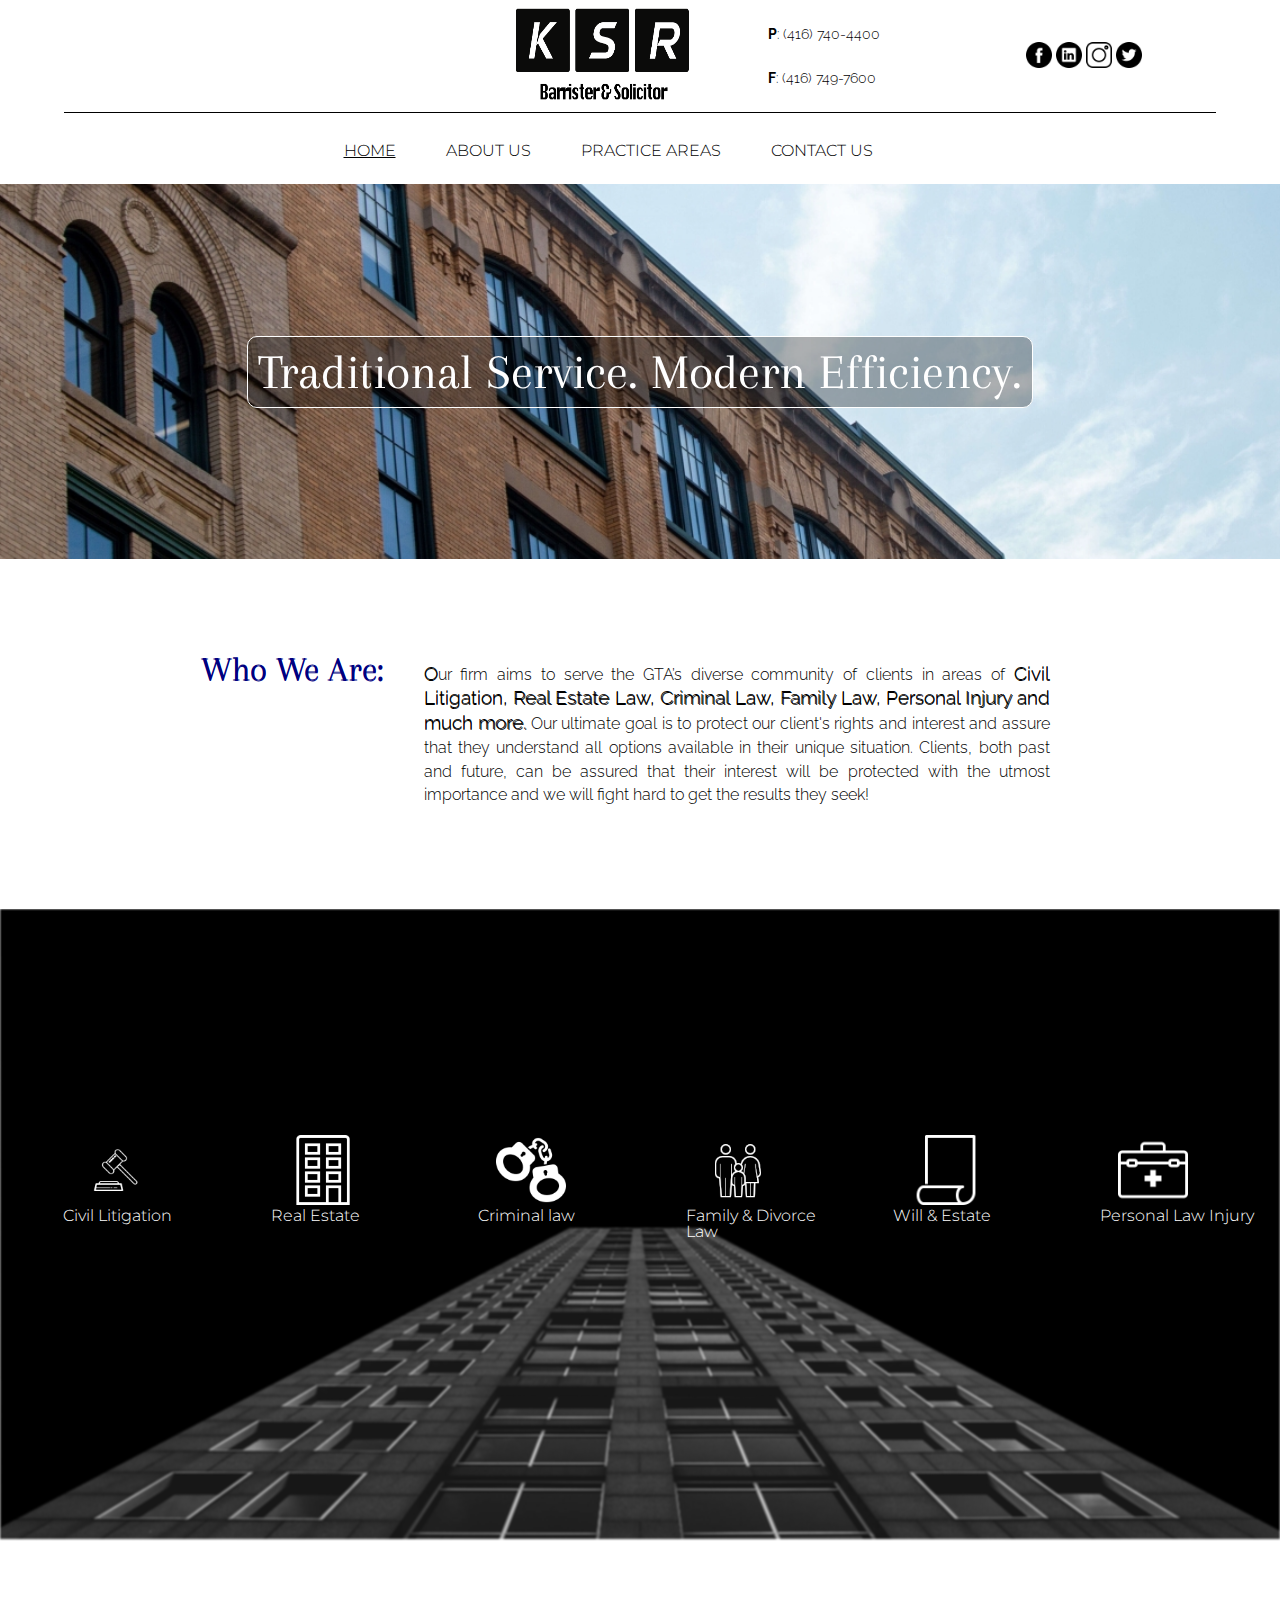
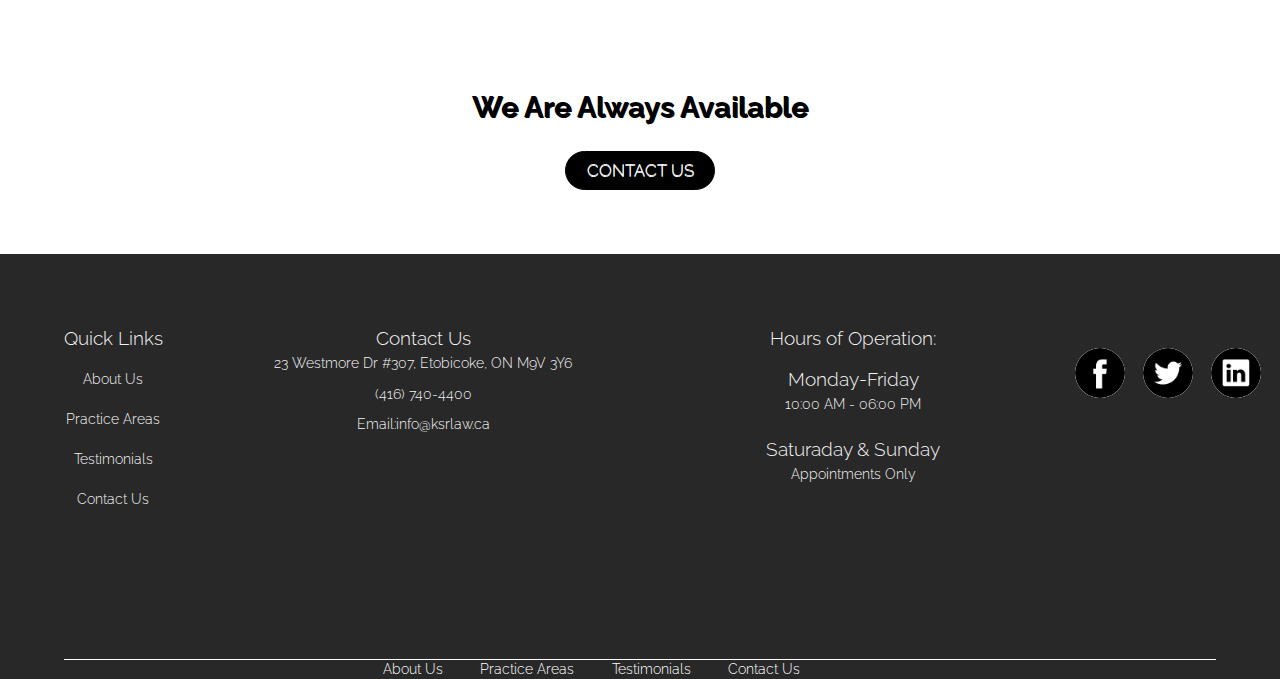
<file: index.html>
<!DOCTYPE html>
<html lang="en">
<head>
    <meta charset="UTF-8" />
    <meta name="viewport" content="width=device-width, initial-scale=1.0">
    <meta http-equiv="X-UA-Compatible" content="ie=edge">
    <link rel="shortcut icon" href="ogo1.png" />
    <title>KaranPaul Randhawa</title>
    <style type="text/css">
      #header .hp1{
        background:url("bg2.jpg");
   
   
   height:375px;
   
   background-attachment:fixed;

   background-position: center;
   background-repeat: no-repeat;
   background-size: cover;
   z-index:2;
  
  
}
    </style>
    <link rel="stylesheet" href="style.css" type="text/css" media="all">
    <link href="https://fonts.googleapis.com/css?family=Montserrat:300&display=swap" rel="stylesheet">
    <link href="https://fonts.googleapis.com/css?family=Lato&display=swap" rel="stylesheet">

    <link href="https://fonts.googleapis.com/css?family=Arapey&display=swap" rel="stylesheet">
    <link href="https://fonts.googleapis.com/css?family=Roboto+Slab:300&display=swap" rel="stylesheet">

</head>
<body>
    <div class="upperdd">
        <div id="hbar">
  
          <div class="lh1"><a href="index.html"><img src="logo1.png"></a></div>
         <div class="ph2">
          <p> <a href="tel:+1-416-740-4400"><span class="bold">P</span>: (416) 740-4400</a></p><br><br>
          <p> <a href="tel:+1-416-749-7600"><span class="bold">F</span>: (416) 749-7600</a></p>
            </div>
            <div class="sh1">
              <a href="#"><img src="f.png"></a>
              <a href="#"><img src="l1.png"></a>
              <a href="#"><img src="i1.png"></a>
              <a href="https://twitter.com/KP_Randhawa_Law"><img src="t1.png"></a></div>
  </div>
  </div>
  <div class="line"></div>
    <nav id="nav" role="navigation">
      
            <ul class="main-nav" id="imsmallnav">
                <li style="text-decoration: underline;"><a href="index.html">Home</a></li>
                <li><a href="about.html">About Us</a></li>
                <li><a href="#">Practice Areas</a>
               <ul>
                  <li><a href="practise.html#cl">Civil litigation </a></li>
                    <li><a href="practise.html#r">Real Estate</a></li>
                    <li><a href="practise.html#z">Power Of Sale & Foreclosure</a></li>
                   <li><a href="practise.html#c">Criminal Law</a></li>
                   <li><a href="practise.html#f">Family & Divorce Law</a></li>
                   <li><a href="practise.html#w">Wills & Estates</a></li>
                   <li><a href="practise.html#p">Personal Injury</a></li>
                   <li><a href="practise.html#n">Notary/Commissioning/Affidavits </a></li>
                  </ul>
                  </li>
           
               
                <li class="cn1"><a href="contact.html" >Contact Us</a></li>
                <li class="bused"><a href="javascript:void(0);" class="icon" onclick="myFunction()">&#9776;</a></li>
            </ul>
          </nav>
          
          <header id="header">
      
            <div class="hp1">  

            
              <div class="insideh"> <h1 class="homeslgn">
                <strong>Traditional Service. Modern Efficiency.</strong> </h1>
              
            </div>
          </div>

            </header>
            
            
       <div class="about">
         <div class="about-1">
         <div class="al1"> <h1><strong>   <h1>Who We Are:</h1> </strong></h1>
         </div>
         
        <div class="ar1">
        
     <p><span class="firstl">O</span>ur firm aims to serve the GTA’s diverse community of clients in areas of <span class="firstl">Civil Litigation, Real Estate Law, Criminal Law, Family Law, Personal Injury and much more.</span> Our ultimate goal is to protect our client's rights and interest and assure that they understand all options available in their unique situation. Clients, both past and future, can be assured that their interest will be protected with the utmost importance and we will fight hard to get the results they seek! </p> </div> 
    </div>
       </div>
          <div id="ething">
            <div class="ethingbg"></div>
            <div class="eparent">
            <div class="echild">
              <div><a href="practise.html#cl"><img src="hammerw.png">
                <p>Civil Litigation</p></a></div>
                <div><a href="practise.html#r"><img src="buildingw.png">
                  <p>Real Estate</p></a></div>
              <div><a href="practise.html#c"><img src="criminal.png">
             <p>Criminal law</p></a></div>
              <div><a href="practise.html#f"><img src="family.png">
             <p>Family & Divorce Law</p></a></div>
             <div><a href="practise.html#w"><img src="paperw.png">
              <p> Will & Estate</p></a></div>
   
              <div><a href="practise.html#p"><img src="injuryw.png">
            <p>Personal Law Injury</p> </a></div>
 
              </div>
            
            
          </div>
        </div>
          
          <div class="contactdown">
            
                  <div class="cd1">
                     
                      <h1>We Are Always Available</h1><br><br>
                      <div class="cdb1"><a href="contact.html">CONTACT US</a></div>
                  </div>
              </div>
          
         
              <footer id="footer">
          
                <div class="fupper">
               <div class="fupper-1">
                <div class="f1"><h1>Quick Links</h1><br>
                  <ul class="qlinks">
                    <li><a href="about.html">About Us</a></li><br>
                    <li><a href="#work">Practice Areas</a></li><br>
                    <li><a href="testimonials.html">Testimonials</a></li><br>
                    <li><a href="contact.html">Contact Us</a></li>
                </ul>
                  
                </div>
                <div class="f2">
                  <h1> Contact Us</h1>
                  <p> 23 Westmore Dr #307, Etobicoke, ON M9V 3Y6</p>
                  <p> (416) 740-4400</p>
                  <p> Email:info@ksrlaw.ca</p>
                <div class="hmap"> 
                    <iframe src="https://www.google.com/maps/embed?pb=!1m18!1m12!1m3!1d2882.470973372532!2d-79.60528308449938!3d43.7423156791184!2m3!1f0!2f0!3f0!3m2!1i1024!2i768!4f13.1!3m3!1m2!1s0x0%3A0x2f3e939f7d879386!2skaranpaul%20Singh%20Randhawa!5e0!3m2!1sen!2sca!4v1569264645068!5m2!1sen!2sca" width="400" height="200" frameborder="0" style="border:0;" allowfullscreen=""></iframe> 
                  </div>
                </div>
                </div>
                <div class="fupper-2">
                <div class="f3">
                   <h1>Hours of Operation: </h1><br>
                  
            <h1>Monday-Friday</h1>
             <p> 10:00 AM - 06:00 PM</p> <br>
<h1> Saturaday & Sunday</h1>
<p><strong>Appointments Only</strong></p>
                </div>  
                <div class="f4">
                  <div>
                    <div class="s1"><a href="#"><img src="f.png"> </a></div><div class="s1"><a href="#"><img src="t1.png"> </a></div><div class="s1"><a href="#"><img src="l1.png"> </a></div></div>
                  </div>
              </div>
                </div>
                <div class="line"></div>
                <div class="fbase">
                    <div class="bnyo">
                  <ul class="bottom-nav1">
                      <li><a href="team.html">About Us</a></li>
                      <li><a href="#work">Practice Areas</a></li>
                      <li><a href="testimonials.html">Testimonials</a></li>
                      <li><a href="contact.html">Contact Us</a></li>
                  </ul>
                  </div>
                  </div>

            </footer>
        <script> 
                function myFunction() {
                  var x = document.getElementById("imsmallnav");
                  if (x.className === "main-nav") {
                    x.className += " responsive";
                  } else {
                    x.className = "main-nav";
                  }
                }
                </script>
                <script>
                function myfun(x) {
  if (x.matches) { // If media query matches
    document.body.style.background-attachment:"scroll";

  } else {
   document.body.style.background-attachment = "fixed";
  }
}

var x = window.matchMedia("(max-width: 700px)")
myfun(x) // Call listener function at run time
x.addListener(myfun) // Attach listener function on state changes
                

                </script>
            

</body>
</html>
</file>
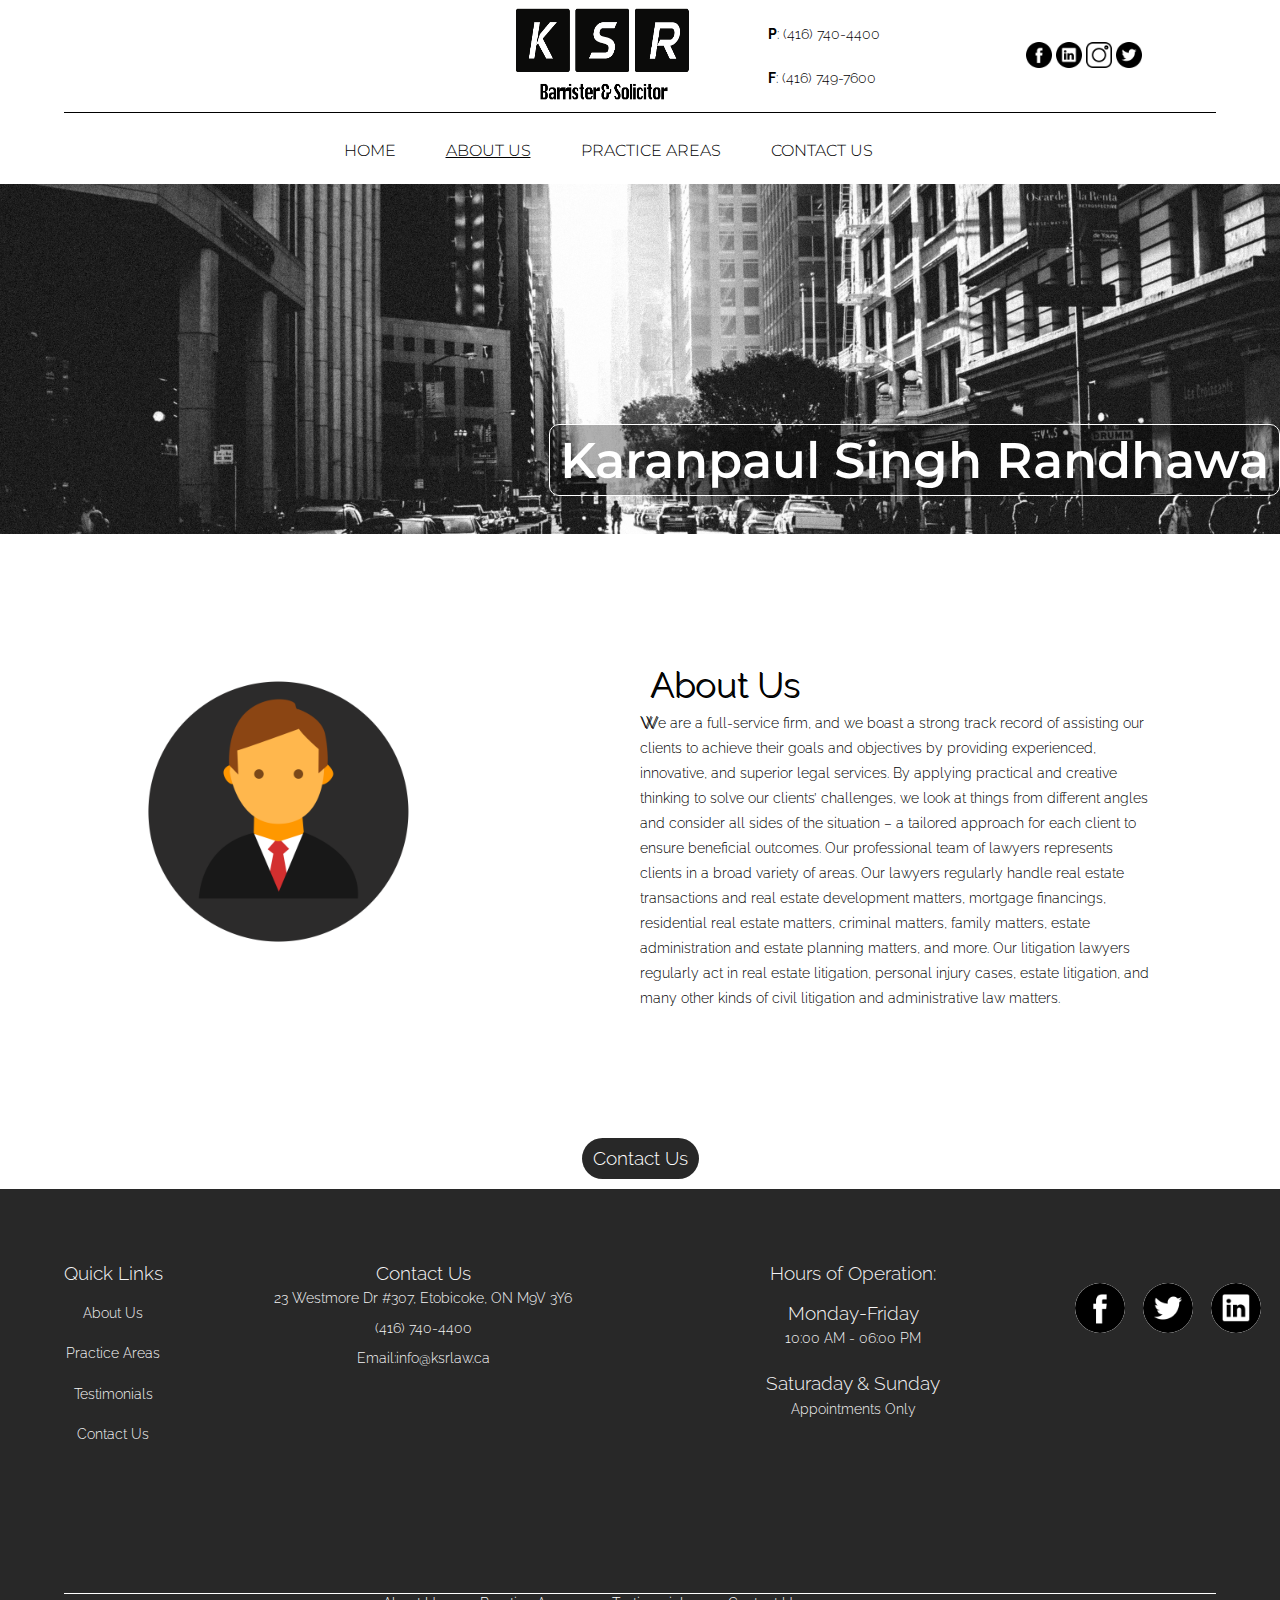
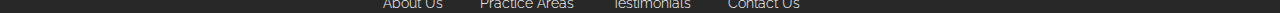
<file: about.html>
<!DOCTYPE html>
<html lang="en">
<head>
    <meta charset="UTF-8" />
    <meta name="viewport" content="width=device-width, initial-scale=1.0">
    <meta http-equiv="X-UA-Compatible" content="ie=edge">
    <link rel="shortcut icon" href="ogo1.png" />
    <title>KaranPaul Randhawa</title>
    <style type="text/css">
      #header .hp1{
        background:url("bg18.jpg");
   
   
   height:350px;
   width:auto;
   background-attachment:fixed;

   background-position: center;
   background-repeat: no-repeat;
   background-size: cover;
   z-index:2;
  
}
    </style>
    <link rel="stylesheet" href="style.css" type="text/css" media="all">
    <link href="https://fonts.googleapis.com/css?family=Montserrat:300&display=swap" rel="stylesheet">
  

    <link href="https://fonts.googleapis.com/css?family=Arapey&display=swap" rel="stylesheet">


</head>
<body>
    <div class="upperdd">
        <div id="hbar">
  
          <div class="lh1"><a href="index.html"><img src="logo1.png"></a></div>
         <div class="ph2">
          <p> <a href="tel:+1-416-740-4400"><span class="bold">P</span>: (416) 740-4400</a></p><br><br>

          <p> <a href="tel:+1-416-749-7600"><span class="bold">F</span>: (416) 749-7600</a></p>
            </div>
            <div class="sh1">
              <a href="#"><img src="f.png"></a>
              <a href="#"><img src="l1.png"></a>
              <a href="#"><img src="i1.png"></a>
              <a href="https://twitter.com/KP_Randhawa_Law"><img src="t1.png"></a></div>
            
  </div>
  </div>
  <div class="line"></div>
    <nav id="nav" role="navigation">
      
            <ul class="main-nav" id="imsmallnav">
                <li><a href="index.html">Home</a></li>
                <li style="text-decoration: underline;"><a href="about.html">About Us</a></li>
                <li><a href="#">Practice Areas</a>
               <ul>
                  <li><a href="practise.html#cl">Civil litigation </a>
                    <li><a href="practise.html#r">Real Estate</a></li>
                    <li><a href="practise.html#z">Power Of Sale & Foreclosure</a></li>
                   <li><a href="practise.html#c">Criminal Law</a></li>
                   <li><a href="practise.html#f">Family & Divorce Law</a></li>
                   <li><a href="practise.html#w">Wills & Estates</a></li>
                   <li><a href="practise.html#p">Personal Injury</a></li>
                   <li><a href="practise.html#n">Notary/Commissioning/Affidavits </a></li>
                  
                  
                  </li>
               </ul>
               </li>
               
                <li class="cn1"><a href="contact.html" >Contact Us</a></li>
                <li class="bused"><a href="javascript:void(0);" class="icon" onclick="myFunction()">&#9776;</a></li>
            </ul>
          
          </nav>
          <header id="header">
      
            <div class="hp1 ahp1">  

             <div  class="founder">
           <div class="found"> <h1> Karanpaul Singh Randhawa</h1>
          </div></div>
            
            </div>
            </header>
            <div class="mianh">
            <div class="bossm"> <img src="boss1.png"></div>
            <div class="bos1">
              <h1><span class="firstl">About Us</span></h1>
              <p><span class="firstl">W</span>e are a full-service firm, and we boast a strong track record of assisting our clients to achieve their goals and objectives by providing experienced, innovative, and superior legal services. By applying practical and creative thinking to solve our clients’ challenges, we look at things from different angles and consider all sides of the situation – a tailored approach for each client to ensure beneficial outcomes. Our professional team of lawyers represents clients in a broad variety of areas. Our lawyers regularly handle real estate transactions and real estate development matters, mortgage financings, residential real estate matters, criminal matters, family matters, estate administration and estate planning matters, and more. Our litigation lawyers regularly act in real estate litigation, personal injury cases, estate litigation, and many other kinds of civil litigation and administrative law matters. </p> </div> 
            </div>
            
            


<div class="center">
            <div class="contactwo1"><a href="contact.html">Contact Us</a></div> 
          </div>


            <footer id="footer">
          
                <div class="fupper">
               <div class="fupper-1">
                <div class="f1"><h1>Quick Links</h1><br>
                  <ul class="qlinks">
                    <li><a href="team.html">About Us</a></li><br>
                    <li><a href="#work">Practice Areas</a></li><br>
                    <li><a href="testimonials.html">Testimonials</a></li><br>
                    <li><a href="contact.html">Contact Us</a></li>
                </ul>
                  
                </div>
                <div class="f2">
                  <h1> Contact Us</h1>
                  <p> 23 Westmore Dr #307, Etobicoke, ON M9V 3Y6</p>
                  <p> (416) 740-4400</p>
                  <p> Email:info@ksrlaw.ca</p>
                <div class="hmap"> 
                    <iframe src="https://www.google.com/maps/embed?pb=!1m18!1m12!1m3!1d2882.470973372532!2d-79.60528308449938!3d43.7423156791184!2m3!1f0!2f0!3f0!3m2!1i1024!2i768!4f13.1!3m3!1m2!1s0x0%3A0x2f3e939f7d879386!2skaranpaul%20Singh%20Randhawa!5e0!3m2!1sen!2sca!4v1569264645068!5m2!1sen!2sca" width="400" height="200" frameborder="0" style="border:0;" allowfullscreen=""></iframe> 
                  </div>
                </div>
                </div>
                <div class="fupper-2">
                <div class="f3">
                   <h1>Hours of Operation: </h1><br>
                  
            <h1>Monday-Friday</h1>
             <p> 10:00 AM - 06:00 PM</p> <br>
<h1> Saturaday & Sunday</h1>
<p><strong>Appointments Only</strong></p>
                </div>  
                <div class="f4">
                  <div>
                    <div class="s1"><a href="#"><img src="f.png"> </a></div><div class="s1"><a href="#"><img src="t1.png"> </a></div><div class="s1"><a href="#"><img src="l1.png"> </a></div></div>
                  </div>
              </div>
                </div>
                <div class="line"></div>
                <div class="fbase">
                    <div class="bnyo">
                  <ul class="bottom-nav1">
                      <li><a href="team.html">About Us</a></li>
                      <li><a href="#work">Practice Areas</a></li>
                      <li><a href="testimonials.html">Testimonials</a></li>
                      <li><a href="contact.html">Contact Us</a></li>
                  </ul>
                  </div>
                  </div>

            </footer>
        <script> 
                function myFunction() {
                  var x = document.getElementById("imsmallnav");
                  if (x.className === "main-nav") {
                    x.className += " responsive";
                  } else {
                    x.className = "main-nav";
                  }
                }
                </script>
                <script>
                function myfun(x) {
  if (x.matches) { // If media query matches
    document.body.style.background-attachment:"scroll";

  } else {
   document.body.style.background-attachment = "fixed";
  }
}

var x = window.matchMedia("(max-width: 700px)")
myfun(x) // Call listener function at run time
x.addListener(myfun) // Attach listener function on state changes
                

                </script>
            

</body>
</html>
</file>
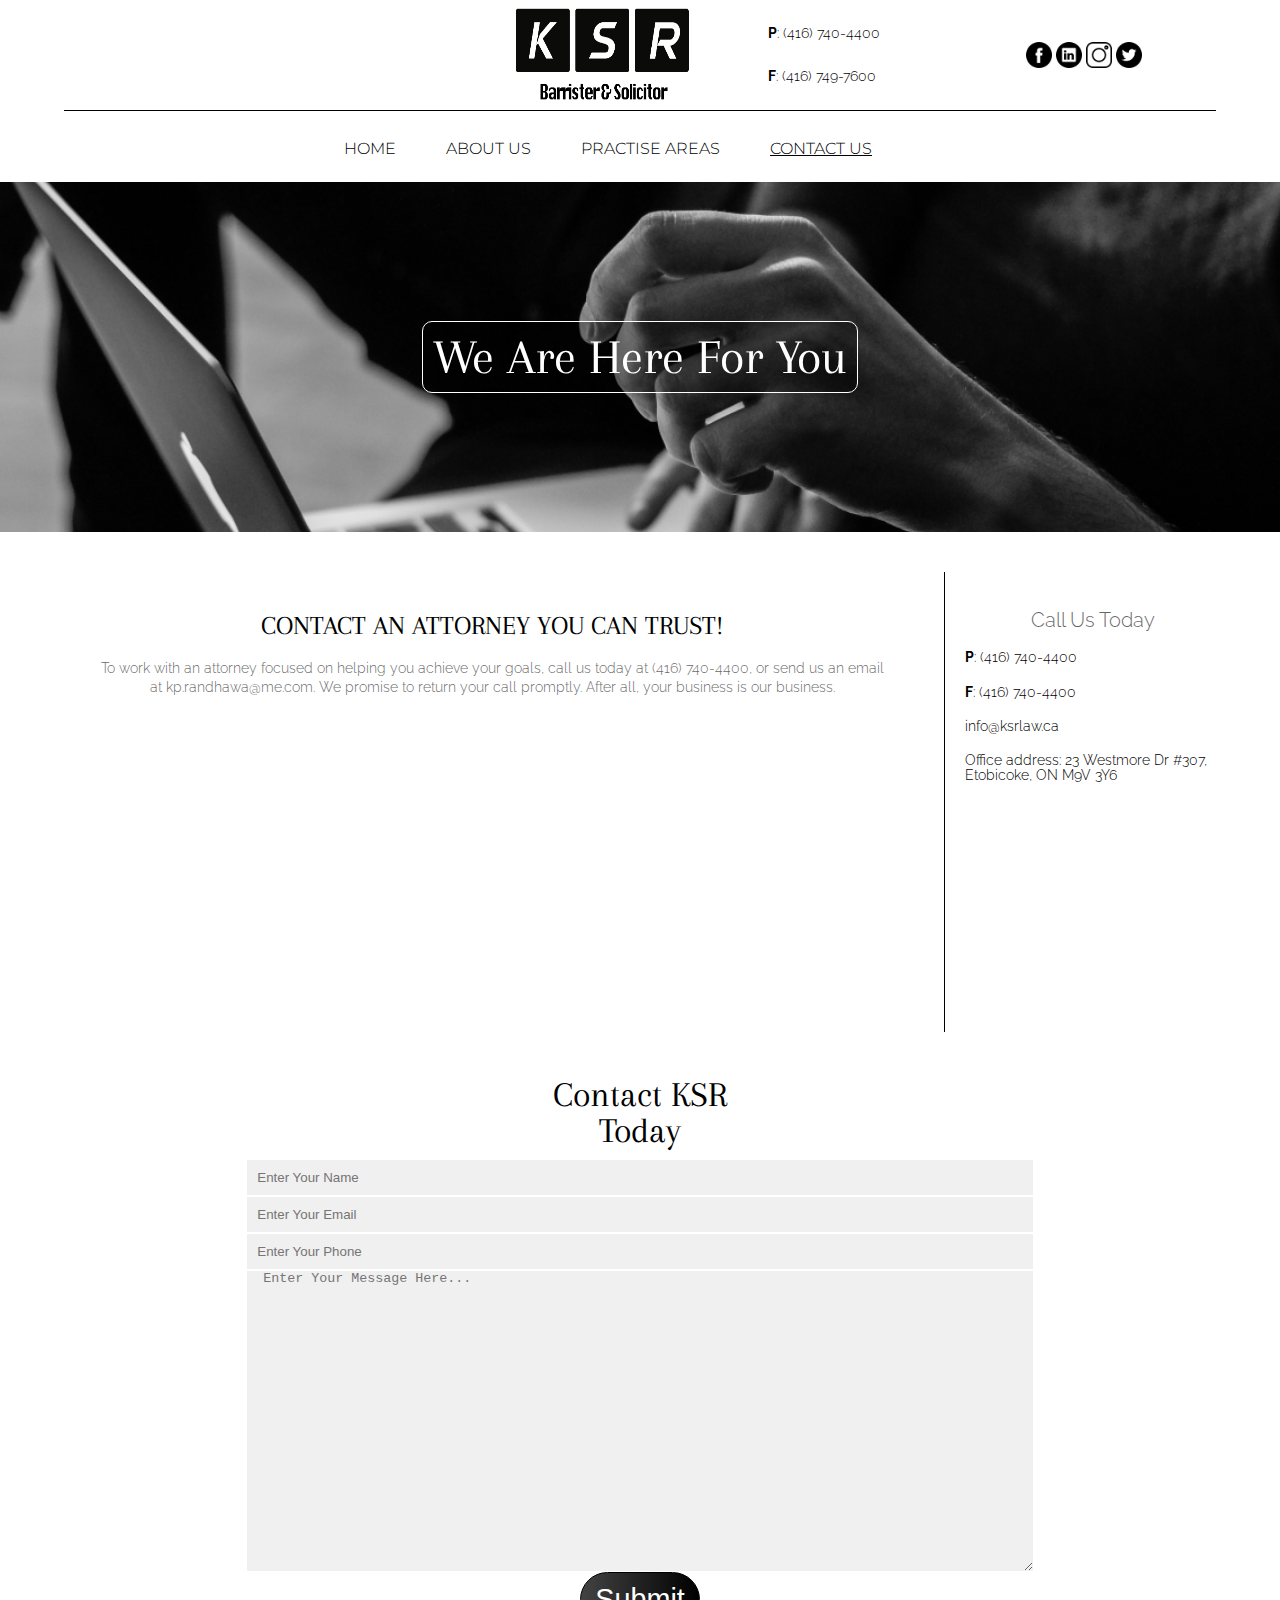
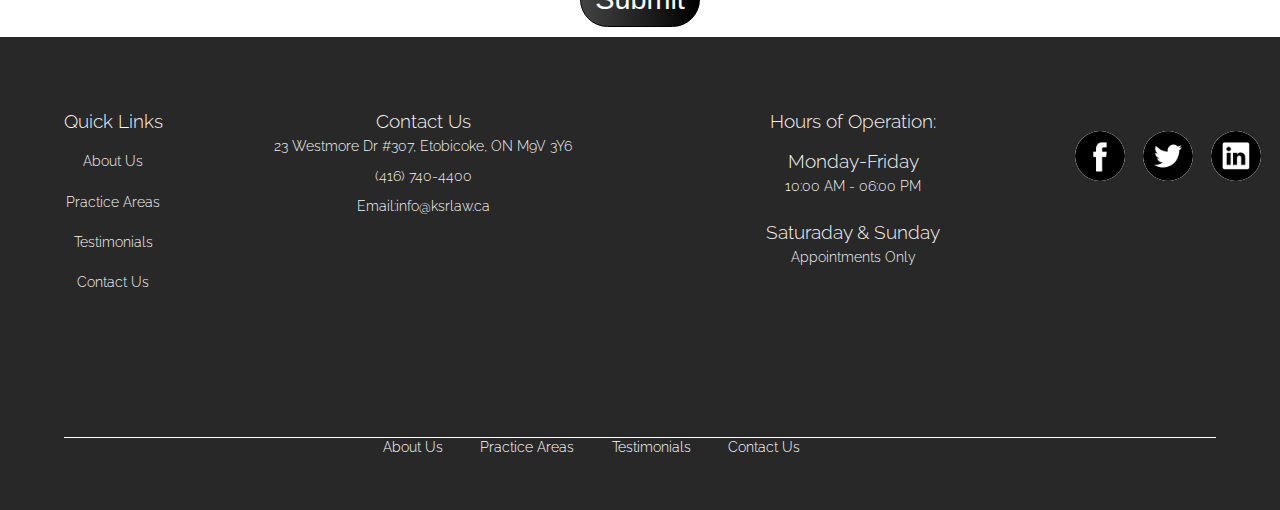
<file: contact.html>
<html>
    <head>
            <meta charset="UTF-8" />
            <meta name="viewport" content="width=device-width, initial-scale=1.0">
            <meta http-equiv="X-UA-Compatible" content="ie=edge">
            <link rel="shortcut icon" href="ogo1.png" />
        
            <title>
            RandhawaLawyers-ContactUs
        </title>
        <link href="https://fonts.googleapis.com/css?family=Arapey&display=swap" rel="stylesheet">
        <style type="text/css">
            #header .hp1{
              background:url("bg14.jpg");
         position: relative;
         
         height:350px;
         width:100%;
         background-attachment: fixed;
         background-position: center;
         background-repeat: no-repeat;
         background-size: cover;
         z-index:2;
      }
          </style>
        <link rel="stylesheet" href="style.css" type="text/css">
    
      
        <link href="https://fonts.googleapis.com/css?family=Lato|Montserrat:300&display=swap" rel="stylesheet">
    </head>
    <body>
        <div class="upperdd">
            <div id="hbar">
      
             
          <div class="lh1"><a href="index.html"><img src="logo1.png"></a></div>
          <div class="ph2">
              <p> <a href="tel:+1-416-740-4400"><span class="bold">P</span>: (416) 740-4400</a></p><br><br>
              <p> <a href="tel:+1-416-749-7600"><span class="bold">F</span>: (416) 749-7600</a></p>
             </div>
             <div class="sh1">
               <a href="#"><img src="f.png"></a>
               <a href="#"><img src="l1.png"></a>
               <a href="#"><img src="i1.png"></a>
               <a href="https://twitter.com/KP_Randhawa_Law"><img src="t1.png"></a></div>
      </div>
      </div>
<div class="line"></div>
     
<nav id="nav" role="navigation">
  <ul class="main-nav" id="imsmallnav">
      <li><a href="index.html" title="Home">Home</a></li>
      <li><a href="about.html">About Us</a></li>
      <li><a href="#">Practise Areas</a>
     <ul>
        <li><a href="practise.html#cl">Civil litigation </a>
          <li><a href="practise.html#r">Real Estate</a></li>
          <li><a href="practise.html#z">Power Of Sale & Foreclosure</a></li>
         <li><a href="practise.html#c">Criminal Law</a></li>
         <li><a href="practise.html#f">Family & Divorce Law</a></li>
         <li><a href="practise.html#w">Wills & Estates</a></li>
         <li><a href="practise.html#p">Personal Injury</a></li>
         <li><a href="practise.html#n">Notary/Commissioning/Affidavits </a></li>

     </ul>
     </li>
     
      <li class="cn1" style="text-decoration: underline;"><a href="contact.html" >Contact Us</a></li>
      <li class="bused"><a href="javascript:void(0);" class="icon" onclick="myFunction()">&#9776;</a></li>
  </ul>
</nav>

<header id="header">
      
  <div class="hp1">  

  
  <div class="insideh"> <h1><strong>We Are Here For You </strong> </h1></div>
</div>
</header>

      
<div id="contacthere">
        
  <div class="containercontact-11">
      <div class="containerdetail">
          <h1>Contact An Attorney You Can Trust! </h1>
          <p>To work with an attorney focused on helping you achieve your goals, call us today at (416) 740-4400, or send us an email at kp.randhawa@me.com. We promise to return your call promptly. After all, your business is our business.</p>
      </div>
     <div class="containeradd" >
          
      <H1> Call Us Today</H1>
      

  
      <p> <span class="bold">P</span>: (416) 740-4400</p>
      <p> <span class="bold">F</span>: (416) 740-4400</p>
      <p> info@ksrlaw.ca</p>
      
     <p>Office address: 23 Westmore Dr #307, Etobicoke, ON M9V 3Y6
       </p>
      </div>
  

      </div>
      
  </div>
     
  
   

      <div class="registerf">
          <h1> Contact KSR <br> Today  </h1>
          <div class="imbigform">

            <form action="register.php" method="post" name="form" class="imform" >
    
          <input type="text" name="name" class="inp" placeholder="Enter Your Name" required><br>
			
			<input type="email" name="email" class="inp" placeholder="Enter Your Email" required><br>
			
			<input type="tel" name="phone" class="inp" placeholder="Enter Your Phone" required><br>
		
			<textarea name="msg" class="msg-box"rows="20" cols="40" placeholder="  Enter Your Message Here..." required></textarea><br>
			<input type="submit" name="submit" value="Submit"   class="registerbutton">
          </form>
          
      </div>
      </div>
    
      
      
      <footer id="footer">
          
        <div class="fupper">
       <div class="fupper-1">
        <div class="f1"><h1>Quick Links</h1><br>
          <ul class="qlinks">
            <li><a href="team.html">About Us</a></li><br>
            <li><a href="#work">Practice Areas</a></li><br>
            <li><a href="testimonials.html">Testimonials</a></li><br>
            <li><a href="contact.html">Contact Us</a></li>
        </ul>
          
        </div>
        <div class="f2">
          <h1> Contact Us</h1>
          <p> 23 Westmore Dr #307, Etobicoke, ON M9V 3Y6</p>
          <p> (416) 740-4400</p>
          <p> Email:info@ksrlaw.ca</p>
        <div class="hmap"> 
            <iframe src="https://www.google.com/maps/embed?pb=!1m18!1m12!1m3!1d2882.470973372532!2d-79.60528308449938!3d43.7423156791184!2m3!1f0!2f0!3f0!3m2!1i1024!2i768!4f13.1!3m3!1m2!1s0x0%3A0x2f3e939f7d879386!2skaranpaul%20Singh%20Randhawa!5e0!3m2!1sen!2sca!4v1569264645068!5m2!1sen!2sca" width="400" height="200" frameborder="0" style="border:0;" allowfullscreen=""></iframe> 
          </div>
        </div>
        </div>
        <div class="fupper-2">
        <div class="f3">
           <h1>Hours of Operation: </h1><br>
          
    <h1>Monday-Friday</h1>
     <p> 10:00 AM - 06:00 PM</p> <br>
<h1> Saturaday & Sunday</h1>
<p><strong>Appointments Only</strong></p>
        </div>  
        <div class="f4">
          <div>
            <div class="s1"><a href="#"><img src="f.png"> </a></div><div class="s1"><a href="#"><img src="t1.png"> </a></div><div class="s1"><a href="#"><img src="l1.png"> </a></div></div>
          </div>
      </div>
        </div>
        <div class="line"></div>
        <div class="fbase">
            <div class="bnyo">
          <ul class="bottom-nav1">
              <li><a href="team.html">About Us</a></li>
              <li><a href="#work">Practice Areas</a></li>
              <li><a href="testimonials.html">Testimonials</a></li>
              <li><a href="contact.html">Contact Us</a></li>
          </ul>
          </div>
          </div>

    </footer>
    <script>
        function myFunction() {
          var x = document.getElementById("imsmallnav");
          if (x.className === "main-nav") {
            x.className += " responsive";
          } else {
            x.className = "main-nav";
          }
        }
      </script>
            <script>
        function myfunction(x) {
  if (x.matches) { // If media query matches
    document.body.style.background-attachment:"scroll";

  } else {
   document.body.style.background-attachment = "fixed";
  }
}

var x = window.matchMedia("(max-width: 700px)")
myfunction(x) // Call listener function at run time
x.addListener(myfunction) // Attach listener function on state changes
    
        </script>
        </body>
        </html>
</file>
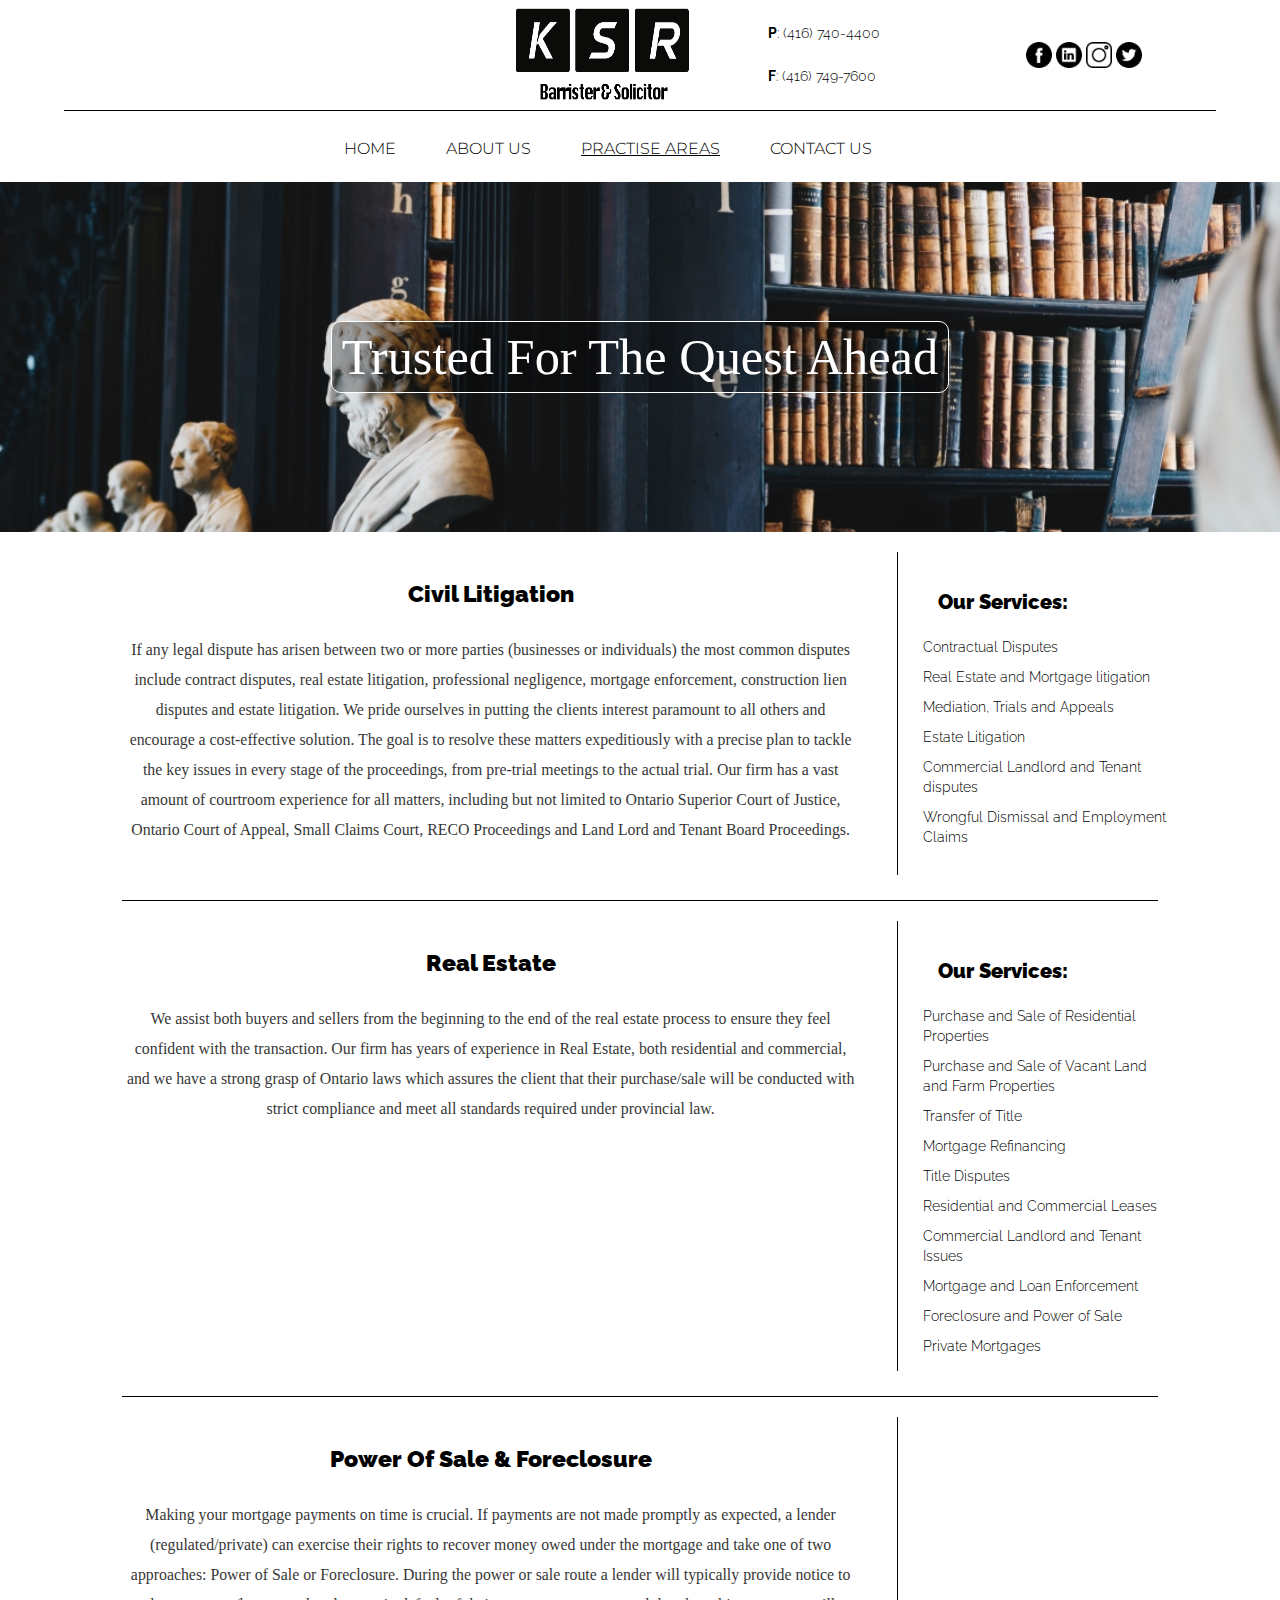
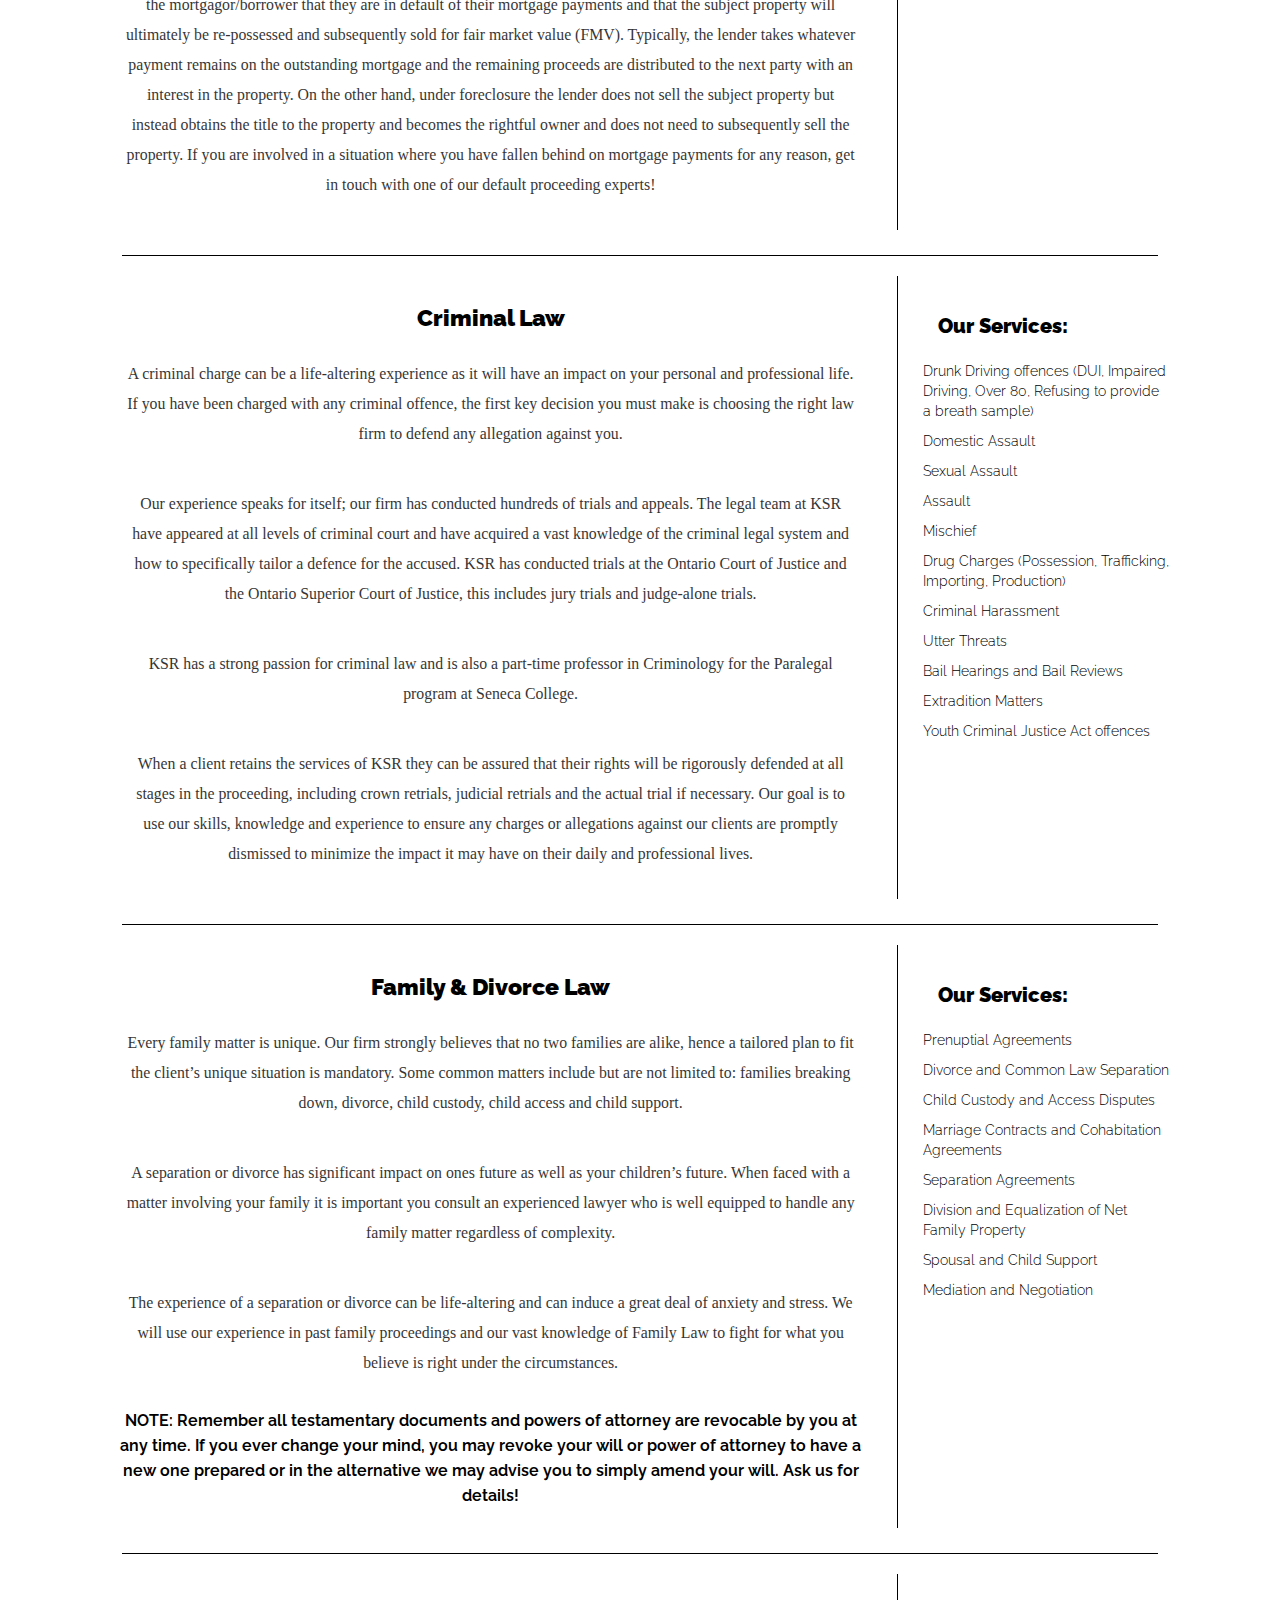
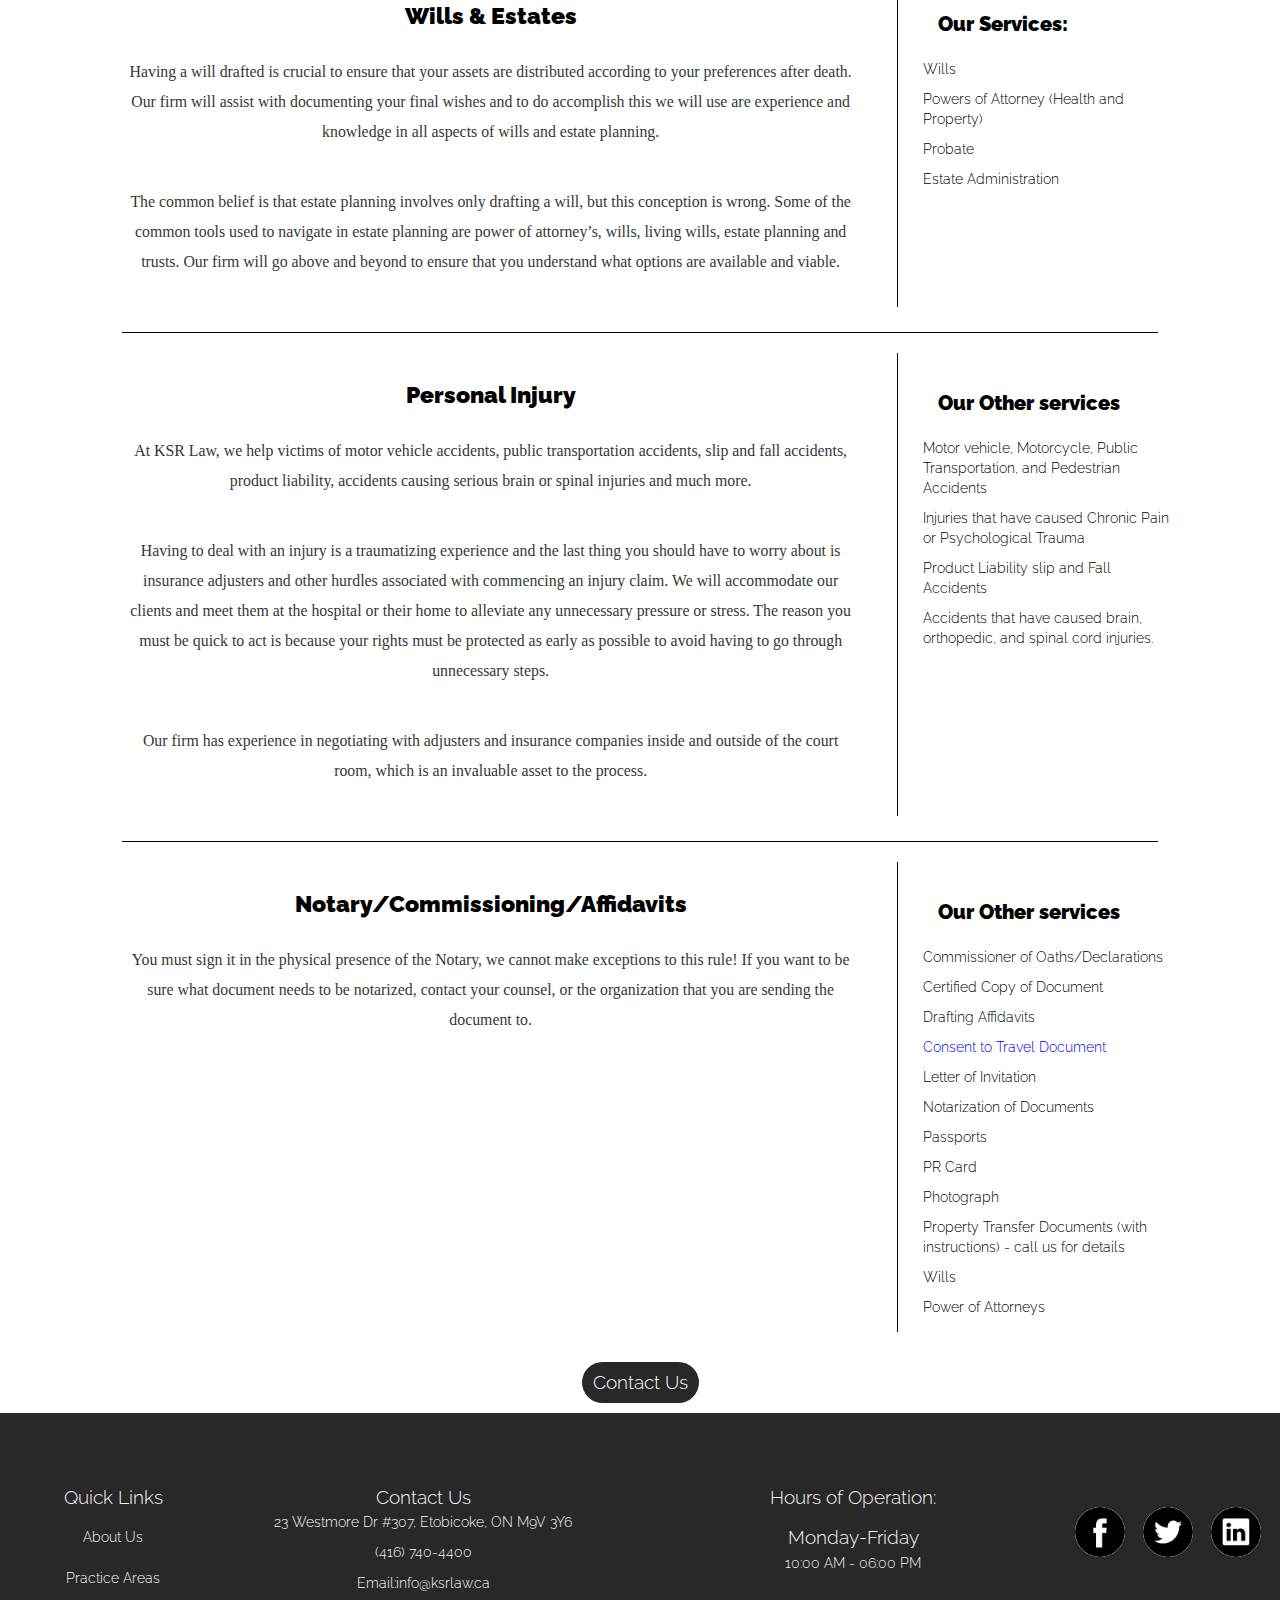
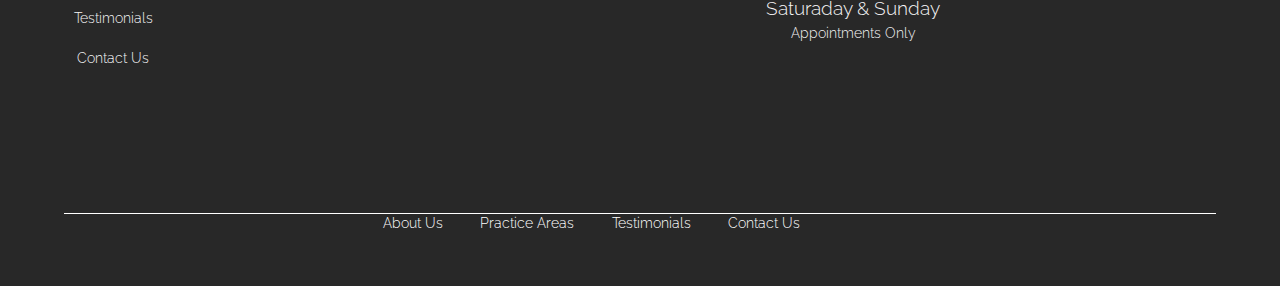
<file: practise.html>
<html>
    <head>
            <meta charset="UTF-8" />
            <meta name="viewport" content="width=device-width, initial-scale=1.0">
            <meta http-equiv="X-UA-Compatible" content="ie=edge">
            <link rel="shortcut icon" href="ogo1.png" />

        <title>
            RandhawaLawyers-ContactUs
        </title>
        <style type="text/css">
            #header .hp1{
              background:url("bg12.jpg");
              position: relative;
   
   height:350px;
   width:auto;
   background-attachment:fixed;

   background-position: center;
   background-repeat: no-repeat;
   background-size: cover;
   z-index:2;
      }
          </style>
        <link rel="stylesheet" href="style.css" type="text/css">
        <link href="https://fonts.googleapis.com/css?family=Lato|Montserrat:300&display=swap" rel="stylesheet">
    </head>
    <body>
        <div class="upperdd">
            <div id="hbar">
      
              
          <div class="lh1"><a href="index.html"><img src="logo1.png"></a></div>
          <div class="ph2">
              <p> <a href="tel:+1-416-740-4400"><span class="bold">P</span>: (416) 740-4400</a></p><br><br>
              <p> <a href="tel:+1-416-749-7600"><span class="bold">F</span>: (416) 749-7600</a></p>
             </div>
             <div class="sh1">
               <a href="#"><img src="f.png"></a>
               <a href="#"><img src="l1.png"></a>
               <a href="#"><img src="i1.png"></a>
               <a href="https://twitter.com/KP_Randhawa_Law"><img src="t1.png"></a></div>
      </div>
      </div>
<div class="line"></div>
      
<nav id="nav" role="navigation">
  <ul class="main-nav" id="imsmallnav">
      <li><a href="index.html" title="Home">Home</a></li>
      <li><a href="about.html">About Us</a></li>
      <li style="text-decoration: underline;"><a href="#">Practise Areas</a>
     <ul>
        <li><a href="practise.html#cl">Civil litigation </a>
          <li><a href="practise.html#r">Real Estate</a></li>
          <li><a href="practise.html#z">Power Of Sale & Foreclosure</a></li>
         <li><a href="practise.html#c">Criminal Law</a></li>
         <li><a href="practise.html#f">Family & Divorce Law</a></li>
         <li><a href="practise.html#w">Wills & Estates</a></li>
         <li><a href="practise.html#p">Personal Injury</a></li>
         <li><a href="practise.html#n">Notary/Commissioning/Affidavits </a></li>

     </ul>
     </li>
     
      <li class="cn1"><a href="contact.html" >Contact Us</a></li>
      <li class="bused"><a href="javascript:void(0);" class="icon" onclick="myFunction()">&#9776;</a></li>
  </ul>
</nav>
  
<header id="header">
      
  <div class="hp1">  

  
  <div class="insideh"> <h1>Trusted For The Quest Ahead </h1></div>
</div>
</header>

        <div class="simplecontwork">
            <div class="cont11-1">
                <div class="cont11-1-1">
                    <h1 id="cl"> Civil Litigation</h1>
                   
                    <p>If any legal dispute has arisen between two or more parties (businesses or individuals) the most common disputes include contract disputes, real estate litigation, professional negligence, mortgage enforcement, construction lien disputes and estate litigation. We pride ourselves in putting the clients interest paramount to all others and encourage a cost-effective solution. The goal is to resolve these matters expeditiously with a precise plan to tackle the key issues in every stage of the proceedings, from pre-trial meetings to the actual trial. Our firm has a vast amount of courtroom experience for all matters, including but not limited to Ontario Superior Court of Justice, Ontario Court of Appeal, Small Claims Court, RECO Proceedings and Land Lord and Tenant Board Proceedings. </p>
                </div>
                <div class="cont11-1-2">
                 <h1>Our Services:</h1>  
              <ul>
                <li>
                    Contractual Disputes
                </li>
              <li>Real Estate and Mortgage litigation</li>
              <li>Mediation, Trials and Appeals</li>
              <li> Estate Litigation</li>
              <li>Commercial Landlord and Tenant disputes

                </li>
              <li>   Wrongful Dismissal and Employment Claims</li>
             
              </ul>
                </div>
                
            </div>
        
            <div class="line"></div>

            <div class="cont11-1"  >
      <div class="cont11-1-1">
          <h1 id="r"> Real Estate</h1>
         
          <p> We assist both buyers and sellers from the beginning to the end of the real estate process to ensure they feel confident with the transaction. Our firm has years of experience in Real Estate, both residential and commercial, and we have a strong grasp of Ontario laws which assures the client that their purchase/sale will be conducted with strict compliance and meet all standards required under provincial law. </p>
       
      </div>
      <div class="cont11-1-2">
       <h1>Our Services:</h1>  
     <ul >
       <li>Purchase and Sale of Residential Properties</li>
       <li>Purchase and Sale of Vacant Land and Farm Properties
        </li>
       <li>Transfer of Title</li>
       <li>Mortgage Refinancing
        </li>
       <li>Title Disputes</li>
       <li>Residential and Commercial Leases</li>
       <li>Commercial Landlord and Tenant Issues
        </li>
       <li>Mortgage and Loan Enforcement
        </li>
       <li>Foreclosure and Power of Sale</li>
<li>Private Mortgages </li>
      </div>
      
  </div>
  <div class="line"></div>
  <div class="cont11-1"  >
    <div class="cont11-1-1">
        <h1 id="z">  Power Of Sale & Foreclosure</h1>
       
       
         <p> Making your mortgage payments on time is crucial. If payments are not made promptly as expected, a lender (regulated/private) can exercise their rights to recover money owed under the mortgage and take one of two approaches: Power of Sale or Foreclosure. During the power or sale route a lender will typically provide notice to the mortgagor/borrower that they are in default of their mortgage payments and that the subject property will ultimately be re-possessed and subsequently sold for fair market value (FMV). Typically, the lender takes whatever payment remains on the outstanding mortgage and the remaining proceeds are distributed to the next party with an interest in the property. On the other hand, under foreclosure the lender does not sell the subject property but instead obtains the title to the property and becomes the rightful owner and does not need to subsequently sell the property. If you are involved in a situation where you have fallen behind on mortgage payments for any reason, get in touch with one of our default proceeding experts!
        </p>
    </div>
    <div class="cont11-1-2">
  
    </div>
    
</div>
  <div class="line"></div>
            <div class="cont11-1">
                <div class="cont11-1-1">
                    <h1 id="c"> Criminal Law</h1>
                   
                    <p>A criminal charge can be a life-altering experience as it will have an impact on your personal and professional life. If you have been charged with any criminal offence, the first key decision you must make is choosing the right law firm to defend any allegation against you. </p>

                      <p>Our experience speaks for itself; our firm has conducted hundreds of trials and appeals. The legal team at KSR have appeared at all levels of criminal court and have acquired a vast knowledge of the criminal legal system and how to specifically tailor a defence for the accused. KSR has conducted trials at the Ontario Court of Justice and the Ontario Superior Court of Justice, this includes jury trials and judge-alone trials. </p>
                        
                <p>KSR has a strong passion for criminal law and is also a part-time professor in Criminology for the Paralegal program at Seneca College. </p>
                        
                       <p> When a client retains the services of KSR they can be assured that their rights will be rigorously defended at all stages in the proceeding, including crown retrials, judicial retrials and the actual trial if necessary. Our goal is to use our skills, knowledge and experience to ensure any charges or allegations against our clients are promptly dismissed to minimize the impact it may have on their daily and professional lives. </p>
                   
                </div>
                <div class="cont11-1-2">
                    <h1>Our Services:</h1> 
                <ul>
                  <li>Drunk Driving offences (DUI, Impaired Driving, Over 80, Refusing to provide a breath sample)</li>
                  <li>Domestic Assault</li>
                  <li>Sexual Assault</li>
                  <li>Assault</li>
                  <li>Mischief</li>
                  <li>Drug Charges (Possession, Trafficking, Importing, Production)</li>
                  <li>Criminal Harassment</li>
                  <li>Utter Threats</li>
                  <li>Bail Hearings and Bail Reviews</li>
                  <li>Extradition Matters</li>
                  <li>Youth Criminal Justice Act offences</li>
                  
                </ul>
                
            </div>
            </div>
            <div class="line"></div>
            <div class="cont11-1">
                <div class="cont11-1-1">
                    <h1 id="f"> Family & Divorce Law</h1>
                 
                    <p> Every family matter is unique. Our firm strongly believes that no two families are alike, hence a tailored plan to fit the client’s unique situation is mandatory. Some common matters include but are not limited to: families breaking down, divorce, child custody, child access and child support.</p>

                       <p> A separation or divorce has significant impact on ones future as well as your children’s future. When faced with a matter involving your family it is important you consult an experienced lawyer who is well equipped to handle any family matter regardless of complexity.</p>
                        
                        <p>The experience of a separation or divorce can be life-altering and can induce a great deal of anxiety and stress. We will use our experience in past family proceedings and our vast knowledge of Family Law to fight for what you believe is right under the circumstances.</p>
                        <h2>NOTE: Remember all testamentary documents and powers of attorney are revocable by you at any time. If you ever change your mind, you may revoke your will or power of attorney to have a new one prepared or in the alternative we may advise you to simply amend your will. Ask us for details!</h2>
                </div>
                <div class="cont11-1-2">
                 <h1>Our Services:</h1>  
                 <ul>
                    <li>Prenuptial Agreements
                      </li>
                    <li>Divorce and Common Law Separation
                      </li>
                    <li>Child Custody and Access Disputes</li>
                    <li>Marriage Contracts and Cohabitation Agreements</li>
                    <li>Separation Agreements</li>
                    <li>Division and Equalization of Net Family Property
                      </li>
                    <li>Spousal and Child Support</li>
                    <li>Mediation and Negotiation </li>
                  </ul>
                </div>
                
            </div>
            <div class="line"></div>
            <div class="cont11-1">
                <div class="cont11-1-1">
                    <h1 id="w"> Wills & Estates</h1>
                   
                    <p> Having a will drafted is crucial to ensure that your assets are distributed according to your preferences after death. Our firm will assist with documenting your final wishes and to do accomplish this we will use are experience and knowledge in all aspects of wills and estate planning.</p>

                    <p>    The common belief is that estate planning involves only drafting a will, but this conception is wrong. Some of the common tools used to navigate in estate planning are power of attorney’s, wills, living wills, estate planning and trusts. Our firm will go above and beyond to ensure that you understand what options are available and viable.
               </p> </div>
                <div class="cont11-1-2">
                 <h1>Our Services:</h1>  
                 <ul>
                    <li>Wills
                      </li>
                    <li>Powers of Attorney (Health and Property)</li>
                    <li>Probate</li>
                    <li>Estate Administration</li>
                   
                  </ul>
                </div>
                
            </div>
            <div class="line"></div>
            <div class="cont11-1">
                <div class="cont11-1-1">
                    <h1 id="p"> Personal Injury</h1>
                   
                    <p> At KSR Law, we help victims of motor vehicle accidents, public transportation accidents, slip and fall accidents, product liability, accidents causing serious brain or spinal injuries and much more.</p>

                       <p> Having to deal with an injury is a traumatizing experience and the last thing you should have to worry about is insurance adjusters and other hurdles associated with commencing an injury claim. We will accommodate our clients and meet them at the hospital or their home to alleviate any unnecessary pressure or stress. The reason you must be quick to act is because your rights must be protected as early as possible to avoid having to go through unnecessary steps. </p>
                       <p> Our firm has experience in negotiating with adjusters and insurance companies inside and outside of the court room, which is an invaluable asset to the process.
                </p></div>
                <div class="cont11-1-2">
                 <h1>Our Other services</h1>  
                 <ul>
                    <li>Motor vehicle, Motorcycle, Public Transportation, and Pedestrian Accidents</li>
                    <li>Injuries that have caused Chronic Pain or Psychological Trauma</li>
                    <li>Product Liability slip and Fall Accidents </li>
                    <li>Accidents that have caused brain, orthopedic, and spinal cord injuries.
                      </li>
                  
                  </ul>
                </div>
                
            </div>
            <div class="line"></div>
            <div class="cont11-1">
                <div class="cont11-1-1">
                    <h1 id="n">Notary/Commissioning/Affidavits</h1>
                   
                    <p> You must sign it in the physical presence of the Notary, we cannot make exceptions to this rule! If you want to be sure what document needs to be notarized, contact your counsel, or the organization that you are sending the document to.</p>
                </div>
         
              <div class="cont11-1-2">
               <h1>Our Other services</h1>  
               <ul>
                <li>Commissioner of Oaths/Declarations</li>
                <li>Certified Copy of Document</li>
                <li>Drafting Affidavits</li>
                <li><a href="https://travel.gc.ca/travelling/children/consent-letter" title="https://travel.gc.ca/travelling/children/consent-letter">Consent to Travel Document </a> </li>

                <li>Letter of Invitation</li>
                <li>Notarization of Documents
                  </li>
                <li>Passports</li>
                <li>PR Card</li>
                <li>Photograph</li>
                <li>Property Transfer Documents (with instructions) - call us for details</li>
                <li>Wills</li>
                <li>Power of Attorneys </li>
              </ul>
              </div>
              
          </div>
          
            
            
         </div>
         
         <div class="contactwo1"><a href="contact.html">Contact Us</a></div> 
         <footer id="footer">
          
          <div class="fupper">
         <div class="fupper-1">
          <div class="f1"><h1>Quick Links</h1><br>
            <ul class="qlinks">
              <li><a href="team.html">About Us</a></li><br>
              <li><a href="#work">Practice Areas</a></li><br>
              <li><a href="testimonials.html">Testimonials</a></li><br>
              <li><a href="contact.html">Contact Us</a></li>
          </ul>
            
          </div>
          <div class="f2">
            <h1> Contact Us</h1>
            <p> 23 Westmore Dr #307, Etobicoke, ON M9V 3Y6</p>
            <p> (416) 740-4400</p>
            <p> Email:info@ksrlaw.ca</p>
          <div class="hmap"> 
              <iframe src="https://www.google.com/maps/embed?pb=!1m18!1m12!1m3!1d2882.470973372532!2d-79.60528308449938!3d43.7423156791184!2m3!1f0!2f0!3f0!3m2!1i1024!2i768!4f13.1!3m3!1m2!1s0x0%3A0x2f3e939f7d879386!2skaranpaul%20Singh%20Randhawa!5e0!3m2!1sen!2sca!4v1569264645068!5m2!1sen!2sca" width="400" height="200" frameborder="0" style="border:0;" allowfullscreen=""></iframe> 
            </div>
          </div>
          </div>
          <div class="fupper-2">
          <div class="f3">
             <h1>Hours of Operation: </h1><br>
            
      <h1>Monday-Friday</h1>
       <p> 10:00 AM - 06:00 PM</p> <br>
<h1> Saturaday & Sunday</h1>
<p><strong>Appointments Only</strong></p>
          </div>  
          <div class="f4">
            <div>
              <div class="s1"><a href="#"><img src="f.png"> </a></div><div class="s1"><a href="#"><img src="t1.png"> </a></div><div class="s1"><a href="#"><img src="l1.png"> </a></div></div>
            </div>
        </div>
          </div>
          <div class="line"></div>
          <div class="fbase">
              <div class="bnyo">
            <ul class="bottom-nav1">
                <li><a href="team.html">About Us</a></li>
                <li><a href="#work">Practice Areas</a></li>
                <li><a href="testimonials.html">Testimonials</a></li>
                <li><a href="contact.html">Contact Us</a></li>
            </ul>
            </div>
            </div>

      </footer>
        <script>
            function myFunction() {
              var x = document.getElementById("imsmallnav");
              if (x.className === "main-nav") {
                x.className += " responsive";
              } else {
                x.className = "main-nav";
              }
            }
            </script>
            <script>
            function myfunction(x) {
  if (x.matches) { // If media query matches
    document.body.style.background-attachment:"scroll";

  } else {
   document.body.style.background-attachment = "fixed";
  }
}

var x = window.matchMedia("(max-width: 700px)")
myfunction(x) // Call listener function at run time
x.addListener(myfunction) // Attach listener function on state changes
    
            </script>
        </body>
        </html>
</file>
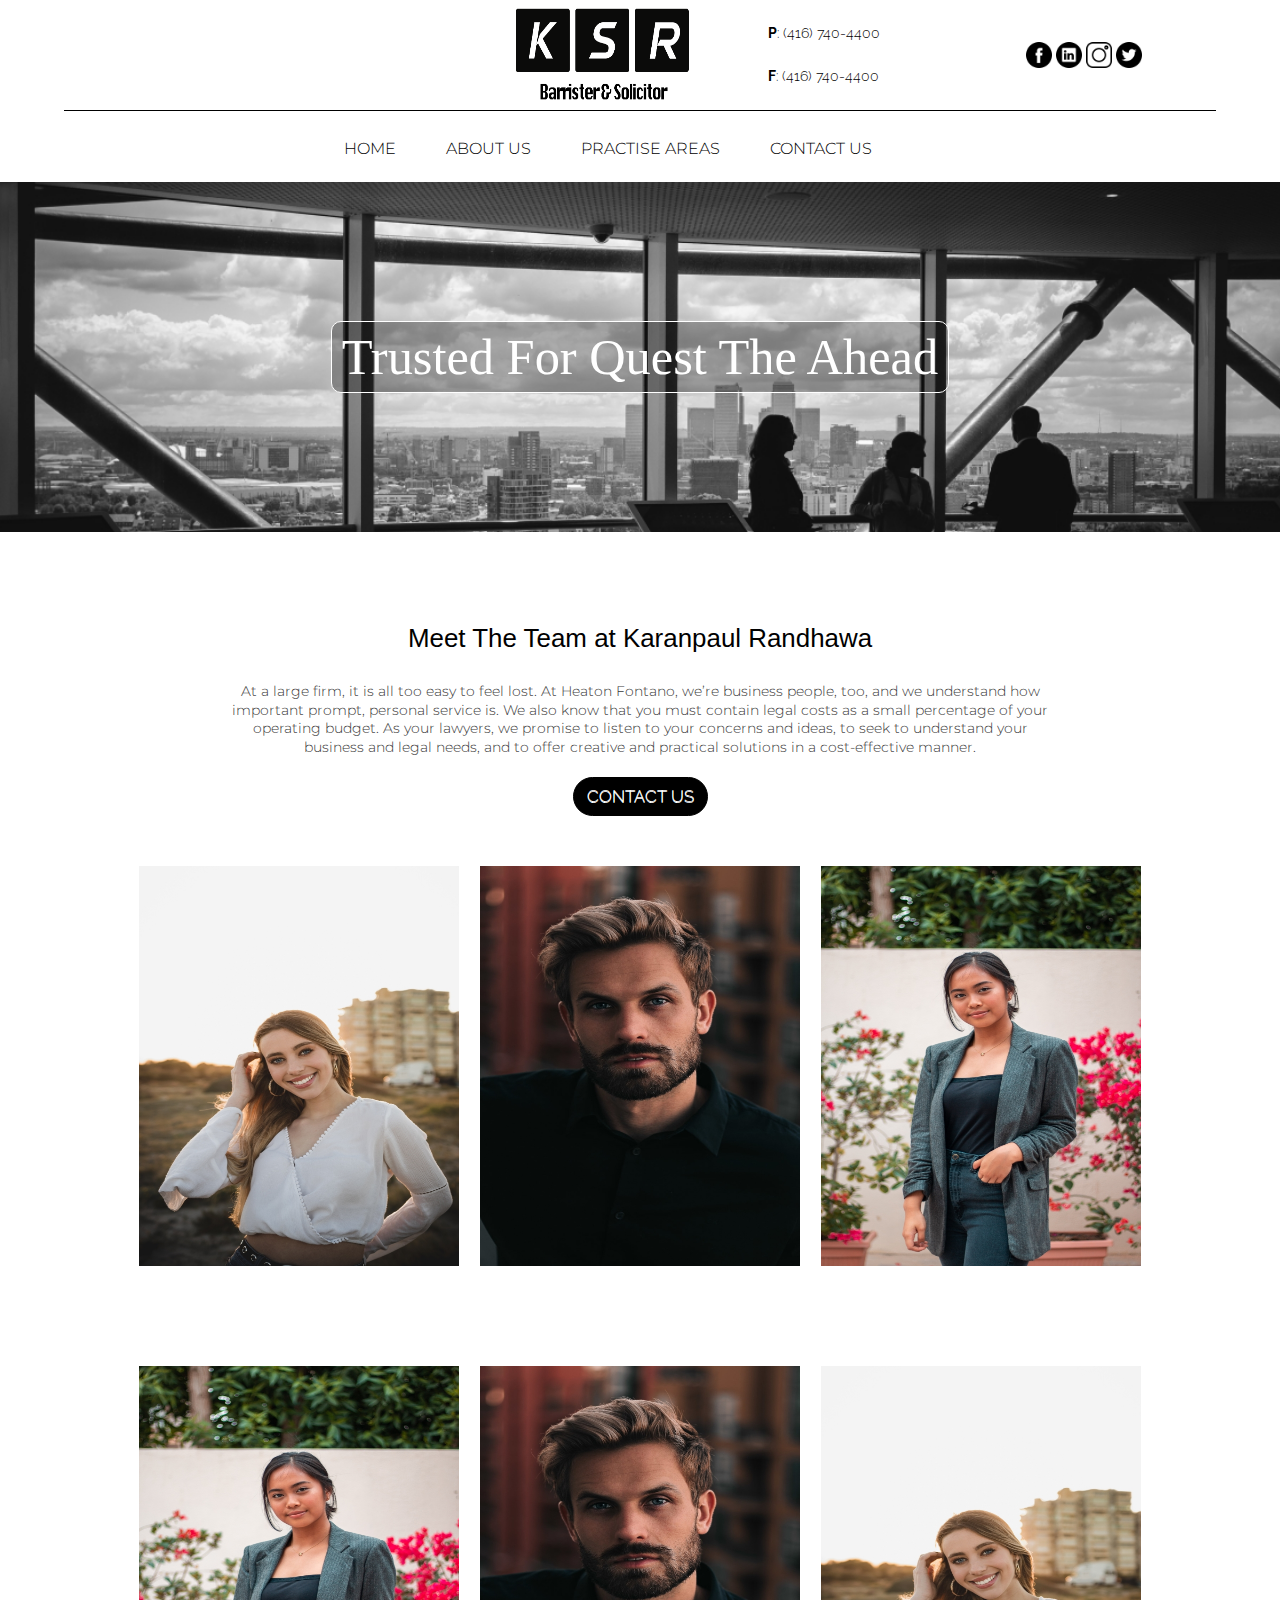
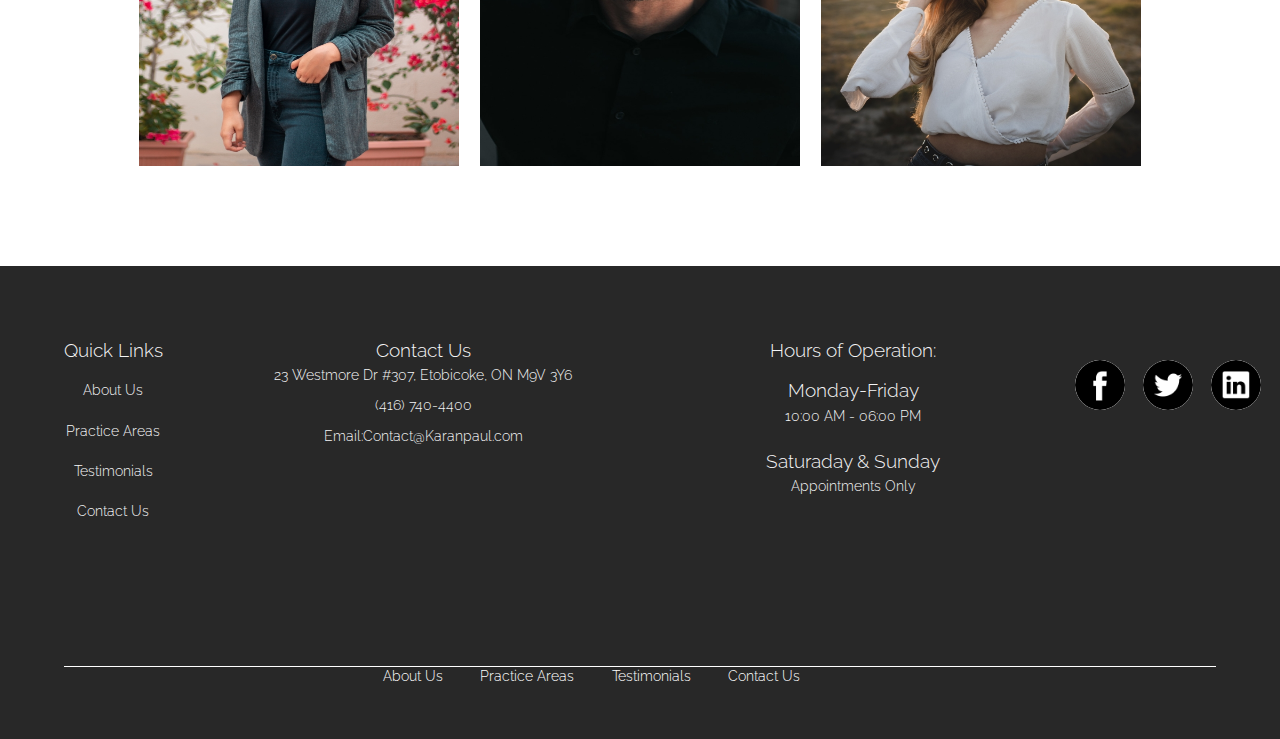
<file: team.html>
<html>
    <head>
            <meta charset="UTF-8" />
            <meta name="viewport" content="width=device-width, initial-scale=1.0,user-scalable=yes">
            <meta http-equiv="X-UA-Compatible" content="ie=edge">
            <link rel="shortcut icon" href="ogo1.png" />

        <title>
            RandhawaLawyers-Meet The Team
        </title>
        <style type="text/css">
            #header .hp1{
              background:url("bg11.jpg");
         position: relative;
         
         height:350px;
         width:100%;
         background-attachment: fixed;
         background-position: center;
         background-repeat: no-repeat;
         background-size: cover;
         z-index:2;
      }
          </style>
        <link rel="stylesheet" href="style.css" type="text/css">
      
        <link href="https://fonts.googleapis.com/css?family=Lato|Montserrat:300&display=swap" rel="stylesheet">

    </head>
    <body>
        <div class="upperdd">
            <div id="hbar">
      
             
          <div class="lh1"><a href="index.html"><img src="logo1.png"></a></div>
          <div class="ph2">
              <p> <a href="tel:+1-416-740-4400"><span class="bold">P</span>: (416) 740-4400</a></p><br><br>
              <p> <a href="tel:+1-416-740-4400"><span class="bold">F</span>: (416) 740-4400</a></p>
             </div>
             <div class="sh1">
               <a href="#"><img src="f.png"></a>
               <a href="#"><img src="l1.png"></a>
               <a href="#"><img src="i1.png"></a>
               <a href="#"><img src="t1.png"></a></div>
      </div>
      </div>
<div class="line"></div>
      
<nav id="nav" role="navigation">
  <ul class="main-nav" id="imsmallnav">
      <li><a href="index.html" title="Home">Home</a></li>
      <li><a href="team.html">About Us</a></li>
      <li><a href="practise.html">Practise Areas</a>
     <ul>
        <li><a href="practise.html#cl">Civil litigation </a>
          <li><a href="practise.html#r">Real Estate</a></li>
         <li><a href="practise.html#c">Criminal Law</a></li>
         <li><a href="practise.html#f">Family & Divorce Law</a></li>
         <li><a href="practise.html#w">Wills & Estates</a></li>
         <li><a href="practise.html#p">Personal Injury</a></li>
         <li><a href="practise.html#n">Notary/Commissioning/Affidavits </a></li>

     </ul>
     </li>
     
      <li class="cn1"><a href="contact.html" >Contact Us</a></li>
      <li class="bused"><a href="javascript:void(0);" class="icon" onclick="myFunction()">&#9776;</a></li>
  </ul>

</nav>
<header id="header">
      
  <div class="hp1" > 

  
  <div class="insideh"> <h1><strong>Trusted For Quest The Ahead</strong> </h1></div>
</div>
</header>

      <div class="teamoverview">
        <div>
          <h1>Meet The Team at Karanpaul Randhawa</h1>
          <p>At a large firm, it is all too easy to feel lost. At Heaton Fontano, we’re business people, too, and we understand how important prompt, personal service is. We also know that you must contain legal costs as a small percentage of your operating budget. As your lawyers, we promise to listen to your concerns and ideas, to seek to understand your business and legal needs, and to offer creative and practical solutions in a cost-effective manner.</p>
          <div class="cdb1"><a href="contact.html">CONTACT US</a></div>
        </div>
      </div>
        <div class="teammembers">
         
            <div class="members-1">
              <div class="i-1"> <div class="rr">
                 
                  <img src="teamm1.jpg">
                  <div class="content">
                  <h1>Mrs. Imi</h1></div>
                </div> 
                </div>
                <div class="i-1"><div class="rr">
                  <img src="teamm2.jpg"><div class="content">
                  <h1>Mrs. Imi</h1></div></div>
                  </div>
                <div class="i-1"><div class="rr">
                  <img src="teamm3.jpg"><div class="content">
                  <h1>Mrs. Imi</h1></div></div>
                  </div>
            
                <div class="i-1"><div class="rr">
                  <img src="teamm3.jpg"><div class="content">
                  <h1>Mrs. Imi</h1></div></div>
                </div>
                <div class="i-1"><div class="rr">
                  <img src="teamm2.jpg"><div class="content">
                  <h1>Mrs. Imi</h1></div></div>
                </div>
                <div class="i-1"><div class="rr">
                  <img src="teamm1.jpg"><div class="content">
                  <h1>Mrs. Imi</h1></div></div>
                </div>
              </div>
          </div>
        


          <footer id="footer">
          
            <div class="fupper">
           <div class="fupper-1">
            <div class="f1"><h1>Quick Links</h1><br>
              <ul class="qlinks">
                <li><a href="team.html">About Us</a></li><br>
                <li><a href="#work">Practice Areas</a></li><br>
                <li><a href="testimonials.html">Testimonials</a></li><br>
                <li><a href="contact.html">Contact Us</a></li>
            </ul>
              
            </div>
            <div class="f2">
              <h1> Contact Us</h1>
              <p> 23 Westmore Dr #307, Etobicoke, ON M9V 3Y6</p>
              <p> (416) 740-4400</p>
              <p> Email:Contact@Karanpaul.com</p>
            <div class="hmap"> 
                <iframe src="https://www.google.com/maps/embed?pb=!1m18!1m12!1m3!1d2882.470973372532!2d-79.60528308449938!3d43.7423156791184!2m3!1f0!2f0!3f0!3m2!1i1024!2i768!4f13.1!3m3!1m2!1s0x0%3A0x2f3e939f7d879386!2skaranpaul%20Singh%20Randhawa!5e0!3m2!1sen!2sca!4v1569264645068!5m2!1sen!2sca" width="400" height="200" frameborder="0" style="border:0;" allowfullscreen=""></iframe> 
              </div>
            </div>
            </div>
            <div class="fupper-2">
            <div class="f3">
               <h1>Hours of Operation: </h1><br>
              
        <h1>Monday-Friday</h1>
         <p> 10:00 AM - 06:00 PM</p> <br>
<h1> Saturaday & Sunday</h1>
<p><strong>Appointments Only</strong></p>
            </div>  
            <div class="f4">
              <div>
                <div class="s1"><a href="#"><img src="f.png"> </a></div><div class="s1"><a href="#"><img src="t1.png"> </a></div><div class="s1"><a href="#"><img src="l1.png"> </a></div></div>
              </div>
          </div>
            </div>
            <div class="line"></div>
            <div class="fbase">
                <div class="bnyo">
              <ul class="bottom-nav1">
                  <li><a href="team.html">About Us</a></li>
                  <li><a href="#work">Practice Areas</a></li>
                  <li><a href="testimonials.html">Testimonials</a></li>
                  <li><a href="contact.html">Contact Us</a></li>
              </ul>
              </div>
              </div>

        </footer>
        <script>
            function myFunction() {
              var x = document.getElementById("imsmallnav");
              if (x.className === "main-nav") {
                x.className += " responsive";
              } else {
                x.className = "main-nav";
              }
            }
          </script>
            <script>
            function myfunction(x) {
  if (x.matches) { // If media query matches
    document.getElementsByClassName("hp1").background-attachment:"scroll";

  } else {
   document.getElementsByClassName("hp1").background-attachment = "fixed";
  }
}

var x = window.matchMedia("(max-width: 700px)")
myfunction(x) // Call listener function at run time
x.addListener(myfunction) // Attach listener function on state changes
    
            </script>
        </body>
        </html>
</file>
<file: style.css>
@import url("reset.css");

@import url('https://fonts.googleapis.com/css?family=Raleway:300&display=swap');
@viewport {
    width: device-width ;
    zoom: 1.0 ;
  }
body{
    
    background:white;
    font-size: 0.9em;
    font-family:  'Raleway', serif;
    display: block;
    margin:0 auto;
font-weight: 300;
line height: 22px;

}
html, body {
    width: 100%;
    height: 100%;
    
}
footer{
    width:100%;
}

.center{
    margin:auto;
    width:fit-content;
}

* {
    box-sizing: border-box;
    
  margin:0;
  padding:0;
    text-decoration: none;
  }
 .bold{
     font-weight: bold;
 }
 .firstl{
     font-size: 1.2em;
     
     text-shadow: black 0.5px 0.5px;
 }
/* bar above header */
.upperdd{
    width:100%;
    height:auto;
   margin-top:5px;
}
#hbar{
    margin-left:40%;

display: flex;
flex-wrap:wrap;
height:auto;
}

#hbar > div{
flex:1;    
  
  max-width:100%;


}
.ph2 {
   text-align:left;
   margin:auto 0;

}
.ph2 p a{
color:black;
}

/* class for contact in hbar*/

/* class for logo in hbar*/

#hbar .lh1 img{
    height: 100px;
    width:180px;
    z-index: 4;
    
}

    /* class for social logos in hbar*/

    .sh1{
  
    text-align:center;
    margin:auto 0;
display: flex;
flex-wrap: wrap;
}

.sh1 img{
    flex:1;
    height: 30px;
    width:30px;
    padding:2px;
}

.line{
    border-top:1.4px black solid;
    width:90%;
    margin-left:auto;
    margin-right:auto;
    display:block;
    margin-top:5px;
}







/*  nav bar*/
#nav{
  margin-top:5px;
  position: relative;
  width:100%;
  display: flex;
}
                                      

.main-nav{
    
    display:flex;
    
z-index:3;  
margin:auto;

}

.main-nav > li{
    
    padding:15px;
    
    
}
.main-nav > li > a{
    padding:5px;
   
}

.main-nav li a{
 
 width: auto;
}



#nav ul  >li:hover{
    text-decoration: underline;
    
}

.main-nav li ul {
  border:1px solid transparent;
  color:black;
 z-index: 39;

}

.main-nav  .icon{
    visibility: hidden;

}


}                                 /*header navigation tab-shown*/

#nav ul ul> li:hover{
    background: none;
}
#nav ul li a{
    color:black;
    display: block;
    padding:10px 10px;
   
    text-transform: uppercase;
    text-decoration: none;
    font-family: 'Montserrat', sans-serif;
    font-size: 16px;

}
#nav ul li:nth-child(3):hover ul a{
    color:white;
}

#nav ul ul{
    background:black;
    border:1px solid transparent;
    
    border-top:0;
   
    padding:5px 0;
    position:absolute;
    min-width:140px;
    z-index:1044;
    visibility: hidden;
    
    top:100%;
    
    font-size:0.9em; 
    
}


#nav li:hover > ul{
    visibility: visible;
}
#nav ul ul li:hover{
  
text-decoration: underline;
}

}


/* header*/
#header{
    max-width:100%;
    margin-bottom: 5%;  
   height: auto; 
}

 #header .hp1{
     width:100%;
display: flex;
 }

  #header .insideh{

 
  margin:auto;
  
    font-family: 'Arapey', serif;
    color:white;
    
    font-size: 3.5em;
   
    
   width: fit-content;
  
    border:1px white solid;
    border-radius:10px;
    padding:10px;
    background: rgb(0, 0, 0); /* Fallback color */
    background: rgba(0, 0, 0, 0.3); /* Black background with 0.5 opacity */
  }
  .insideh >h1{
    color:white;
    margin:auto;
  }
 
  .founder{
      
    margin-top:auto;
    margin-left: auto;
    padding-bottom: 3%;
  
    font-family: 'Montserrat', serif;
    
    
    font-size: 3.5em;
   
    
   width:auto;
   font-weight: 570;
   
  }
  .founder> h1{
color:black;
border:1px black solid;
border-radius:10px;
padding:10px 15px 10px 15px;
background: rgb(255, 255, 255); /* Fallback color */
background: rgba(255, 255, 255, 0.6); /* Black background with 0.5 opacity */
width:fit-content;

  }
  
  .found{
      color:white;
      margin-left: 20px;
      border:1px white solid;
      border-radius:10px;
      padding:10px;
      background: rgb(0, 0, 0); /* Fallback color */
      background: rgba(0, 0, 0, 0.3); /* Black background with 0.5 opacity */
      width:fit-content;
      
  }
  .mianh{
      display: flex;
      
      margin: 10%;
      width:auto;
      
  }

  .bossm{
height:300px;
width:300px;

flex:1;



  }
  .bossm img{
height: 300px;
width:300px;
  }
  .bos1{
flex:1;
line-height: 25px;

  }
  .bos1 h1{
      font-size: 2em;
      margin:2%;
  }
  /* about kSR*/
.about{
   
    width:90%;
    height: auto;
    
    
 
}
.about-1{
    display: flex;
    
    margin: 8%;
}
.al1{
    
    
    
}
.ar1{
  
    
    margin:auto 0;
}
.al1{
    font-size:2.4em;
    flex-basis:40%;
    color:navy;
    font-family: 'Arapey', sans-serif;
text-align: end;

}
.al1 h1{
    margin-right:15px;
    text-shadow: navy 0.5px 0.5px;
}
.ar1{
   
    flex-basis:80%;
    text-align: justify;
    line-height: 1.5em;
    
    font-size:1.1em;
    padding:10px;
}
  /* between ething*/
  #ething{
   max-width:100%;
   

   
    height:80vh;
    overflow: hidden;
   
    position: relative;
  margin-bottom: 10px;
  
    
}
.ethingbg{
    background:url(bg13.jpg);
   max-width:100%;
   height: 70vh;
    z-index:77;

    
    background-position: center;
    background-repeat: no-repeat;
    background-size: cover;
    filter: blur(1px);
    -webkit-filter: blur(1px);

}
.eparent{
    width:98%;
    
   

    z-index:33;
  position: absolute;
  padding:5px;
  top:25%;
  margin:2%;
  height:auto;
  overflow: hidden;
}
.echild {
   
    
  display:flex;
flex-wrap: wrap;


}

.echild > div {
    flex:1;
    color: white;



height:100px;

padding:10px;
margin:5px;


}
.echild > div:hover{
    background-color: rgb(0,0,0,0.1);
}
.echild > div:nth-child(4){

    height:110px;
}
.echild  >div > a{
    color:white;
    font-size: 1.1em;
    
    text-decoration: none;
    margin-left:20%;
    height:100px;
    width:120px;
    font-family: 'Montserrat', sans-serif;
}
.echild  a p{
    margin-left:10%;
}

.echild img{
    height:70px;
    width:70px;
}

/*Contact thing*/
.contactdown{
    
    height: auto;

margin:auto 0;



}
.cd1{
    

    
    margin:5%;
    
    
}
.cd1 h1{
    font-size: 2em;
    color:black;
    text-align: center;
    text-shadow: black 0.5px 0.5px;
    font-weight: bold;

}

.cdb1{
    border:1px solid ;
    border-radius:25px;
    background-color: black;
    width:150px;
    padding:10px;
    text-align: center;
    margin:0 auto;
}
.cdb1 a{
    color:white;
    text-decoration: none;
    font-size:1.2em;
    text-shadow:white 0.5px 0.5px;

}
  /*footer */
  #footer{
    color:#f5f5f6;
    background-color: #282828;
   
   height:auto;
   line-height: 1.4em;

padding-top:5%;
 
width:100%;
}

.fupper{
    display: flex;
    
 flex-wrap: wrap;
}
.fupper > div{
  flex:1;
    padding:10px;
    
   
    
}
.f1{
    text-align: center;
}
.fupper-1, .fupper-2{
    display: flex;
    flex-wrap: wrap;
  
}
.f1{
flex:1;


}
.f2{
    flex:2;
}
.f1 li a{
    text-align: center;
    padding:5px;
    text-decoration: none;
    color:#f5f5f6;
   }
     #footer h1{
       font-size: 1.3em;
      
   }
   .f2 .hmap iframe{
       border-radius:10px;
     
   }
   .f2,.f3{
       text-align: center;
   }
   .f2 p,.f3 p{
       padding:5px;

   }

.fupper-2 .f3{

    flex:2;
    text-align: center;

}
.fupper-2 .f4{
    flex:1;

margin:5px;

}
.f4 > div{
    display:flex;
}

.f4{
    text-align:center;
    margin:0 auto;
}
.s1{
    padding:5px;
    margin-top:5%;
    margin-left:4%;
}
.s1 img{
    height:50px;
    width:50px;
    background: white;
}

.s1 img{
    border-radius:50px;
   
}
#footer > .line{
    border-top: 1px solid white;
}
.fbase{
width:100%;
height:8%;

}
.bnyo{

width:100%;
text-align: center;

margin:0 auto;

}
.bottom-nav1{
    line-height: 1.3em;
margin-left:27%;
    display: flex;
 
 width:auto;
    
}
.bottom-nav1 > li{

   
    margin-left:4%;
    
}
.bottom-nav1 > li a{
    color:white;
}
}

}


                                     /*yo man*/
                                                                                   /* CONTACT PAGE CODING*/
#contacthere{
    width:100%;   

}



.containercontact-11{
    display:flex;
    flex-wrap: wrap;
    height:60vh;
    padding:40px;
    
    background: white;
    
    

}

.containercontact-11 > div{
    padding:10px;
   
    color:black;
    
    
    
}
.containerdetail {

 text-align: center;
 margin:30px;
flex:3;
}
.containerdetail h1{
    text-transform:uppercase;
    font-size: 1.9em;
    font-weight: lighter;
    font-family: "Arapey", sans-serif;
    text-align: center;

}
.containerdetail p{
    line-height: 1.3em;
    padding:20px;
opacity:0.6;
text-align: center;
}
.containeradd{
    padding-left:20px;
    flex:1;
    border-left:1px black solid;
}
.containeradd p, .containeradd h1{
    padding:10px;
   
}
#contacthere .containeradd p a{
    text-decoration: none;
}
.containeradd h1{
    text-align: center;
    font-size: 1.4em;
    
    margin-top:18px;
    opacity: 0.6;
} 
                                                /*form Start*/
                                                

.registerf{
    width:80%;
    margin:0 auto;
    text-align: center;
    color:black;
    
     
   z-index:2;
  position: relative;
 max-width: 950px;
 min-width: 600px;

}
.registerf >h1{
    text-align: center;
    font-size:2.5em;
    font-family: "Arapey", sans-serif;
    padding-top:5px;
}
.imbigform{
     padding:10px;
     width:85%;
     margin: 0 auto;
     text-align: center;
    
}


.imform > input:last-child{
    width:120px;
}
 input{
    width:100%;
    padding:10px;
    background-color: rgba(0, 0, 0, 0.06);
border:1px solid white;
}
textarea{
    width:100%;
    background-color: rgba(0, 0, 0, 0.06);
    border:1px solid white;
  
}


.registerbutton{
    
    background: #000000;  /* fallback for old browsers */
    background: -webkit-linear-gradient(to right, #434343, #000000);  /* Chrome 10-25, Safari 5.1-6 */
    background: linear-gradient(to right, #434343, #000000); /* W3C, IE 10+/ Edge, Firefox 16+, Chrome 26+, Opera 12+, Safari 7+ */
border:1px solid black;    
   border-radius: 30px;
    color:white;
    font-size: 2em;
   padding:10px;
    
}

                                                                            /*Meet the team page starts*/


.teamoverview{
    width: 100%;
    padding:20px; 
                   /*used for testimonial too*/
    margin-top:5%;
  
    text-align: center;
height: auto;
color:black
}
.teamoverview div{
    margin:0 auto; 
    text-align: center;
    width:70%;
}
.teamoverview h1{
    padding:10px;
    font-size: 1.8em;
    font-weight: normal;
    font-family: Arial, Helvetica, sans-serif;
}
.teamoverview p{
    padding:20px;
    opacity: 0.8;
    line-height: 1.3em;
    font-family: 'Montserrat', serif;
   
}
.teamoverview div .cdb1{
    margin:0 auto;
    width:135px;
}
.teammembers{
    width:80%;
    
    margin-left:10%;
    
    margin-top:30px;
    
    height:auto;
    }
    
    .members-1{
        display: flex;
      flex-wrap: wrap;
        
    }
    .members-1 >div {
        
      
     
        background: white;
    
        text-align:center;
        color:black;
        flex:1;

    }
    .i-1{
        height: 500px;

      width: 320px;
    
    }
    
    .i-1  img{
        width:320px;
        height:400px;
        
    }

  .rr{
      overflow:hidden;
      height: 400px;
      position: relative;
      width:320px;
      text-align: center;
margin:0 auto;

  }

  
  .i-1 .rr .content {
    position: absolute; /* Position the background text */
  
    background: rgb(0, 0, 0); /* Fallback color */
    background: rgba(0, 0, 0, 0.5); /* Black background with 0.5 opacity */
    color: #f1f1f1; /* Grey text */
    width: 100%; /* Full width */
    padding: 10px; /* Some padding */
    
   
    z-index: 12;
   
    bottom:0;
    


visibility: hidden;
  }

.rr:hover .content{
    visibility: visible;

}

                                                  /*Work*/
.simplecontwork{
    
    width:90%;
    margin:0 auto;
    color:black;
}
.simplecontwork > div:last-child{
    
}

.cont11-1{
  display: flex;
flex-wrap: wrap;
  padding:20px;
  
}
.cont11-1 > div{
    padding:20px;
   
    padding-bottom:10px;
  
}
.cont11-1-1{
    flex:3;
  
  }
.cont11-1-1 h1{
  padding:10px;
 font-size: 1.6em;
 font-weight: 900;
 text-align: center;
}

.cont11-1-1 h2{
padding:10px;
font-size:1.1em;
text-align: center;
font-weight: 650;
line-height: 25px;
}
.cont11-1-1 p{
    text-align: center;
    padding:20px;
    opacity: 0.8;
    line-height: 30px;
    font-family: 'Times New Roman', Times, serif;
    font-size: 1.1em;


}

.cont11-1-2{
    border-left:1px solid black;
    flex:1;
    
    
}
.cont11-1-2 ul {
    

  }
  .cont11-1-2 li{
      padding:5px;
     line-height: 20px;
  }
.cont11-1-2 h1{
    font-size: 1.39em;
    padding:20px;
    font-weight: 900;
}

.cont11-1-2 p{
    padding:20px;
    opacity: 0.8;
    
    font-family: 'Times New Roman', Times, serif;
    font-size: 1.1em;

}

.contactwo1{
    margin:10px auto;
    text-align: center;
    width:fit-content;
    border:1px solid transparent;
    background: #282828;
    border-radius:100px;
    padding:10px;
   
  

}
.contactwo1 a{
    color:white;
    font-size: 1.3em;
   
}

@media only screen and (max-width:600px){
    p{
        font-size: 1em;
    }
    #hbar{
        display: block;
    
       
    }
    #hbar > div {
        text-align: center;
        margin: 5px auto;
    }
    .sh1 {
        padding:0 25%;
        
    }
    .sh1 a{
       
        margin: 0 auto;
        
    }
    .sh1 img{
        margin-top:10px;
      
        padding:0;
    }
    
    .insideh{
        padding:0;
        font-size: 2em;
    
    }
.insideh h1{
    font-size:73% !important
}
.insideh .homeslgn{
    font-size:55.8% !important
}
    .founder{
        font-size: 2em;
    }

    .mianh{
        display: block;
    }
    .bossm{
        margin:auto;
    }
    #header .hp1 {
     height:200px;
     max-width:600px;
     
     min-width:130px;
     background-attachment:scroll;
     -webkit-background-attachment: scroll;
     -webkit-background-size: 600px 200px;
     background-size:600px 200px;
     
    }
    .found h1{
    font-size:70% !important
    }
    .about-1{
        display: block;
    }
    .al1{
        text-align: start;
    }
    .ar1{
        padding:0
    }
    #ething{
        height:700px;
        
        
    }
    #ething> div{
        padding:5px
    }
    .ethingbg{
        height: 100%;
    }
    .eparent{
        top:2.5%;
        left:0;

    }
    .echild{
     
        display: block;

  }
    .echild > div{
        overflow: hidden;
      width: 200px;
      margin: 5px auto;
      padding:5px;
height: auto;
      ;
    }
    .echild  >div > a{
        width:30px;

    }
  
 .fupper > div{
     padding:5px;

 }
 .fupper-2 .f4{
    flex:1;

margin:2px;

}
.fupper-1, .fupper-2{
    display: block;
} 

.registerf{
    min-width:300px;
   
}
.imbigform{
    width: 100%;
    padding: 0;
    min-width:300px;

}
.teamoverview div{
    
    width:95%;
}
.teamoverview{
    padding: 5px;
}
.cont11-1{
    padding:0;
}
.cont11-1> div{
    padding:5px;
}
.cont11-1-1 h1{
    padding:2px;
}
.cont11-1-1 h2{
    padding:2px;
}
.cont11-1-1 p{
    padding:4px;
    font-size: 1.15em;
}
.cont11-1-2 h1{
    padding:2px;
}
.cont11-1-2 li{
    padding:10px;
}
.cont11-1-2 p{
    padding:2px;
}

}
                                /* When the screen is less than 600 pixels wide, hide all links, except for the first one ("Home"). Show the link that contains should open and close the topnav (.icon) */
@media  only
screen and (max-width: 700px) {
    .main-nav li{
      display: none;
    }
    .main-nav li:last-child {
     
      display: block;
      margin-left:0%;
      
    }
  
  .main-nav{
      width:100%;
      height:auto;
      
      z-index:205;
      background: #f5f5f5;
      margin-left:0;
    
      
  }
  .main-nav  ul{
      position: relative;
      display: none;
      height:auto;
  }
   .main-nav ul ul li:last-child{
text-align: center;
  }


}
  
  /* The "responsive" class is added to the topnav with JavaScript when the user clicks on the icon. This class makes the topnav look good on small screens (display the links vertically instead of horizontally) */
  @media only screen and (max-width: 700px) {
      .main-nav.responsive 
    {position: relative;
    display: block;
    width:100%;
    text-align: center;
    height:auto; 
   
    
}
.main-nav .icon{
    visibility: visible;
}

      .main-nav.responsive .bused {
      position: absolute;
      
      top: 0;
    }
      .main-nav.responsive li {
      float: none;
      display: block;
      text-align: center;
      width:100%;
      height:auto;
      padding:10px;

    }
      .main-nav.responsive ul{
        height:auto;

    }
      .main-nav.responsive  li{
        height:auto;

    }
      .main-nav.responsive li:last-child{
text-align:left;
margin-left:5%;
margin-bottom:5%;
height: auto;
width:auto;
    }
      .main-nav.responsive  {
    height:auto;}
      .main-nav.responsive ul li:last-child {
        text-align: center;
        margin-left:0%;
       
    
    }
    
      #nav .main-nav.responsive   li:hover  ul {
        display: block;
        
     
      position: relative;
width: 100%;;
   
    }
   
  }



     /*small devices (portrait tablet and large phones, 600px and up) */

   /*media for Extra small phones( 600px and down)*/

/*medium devices (landscape tablets 768px and up) */

@media only screen and (max-width:768px){
    .fupper-1, .fupper-2{
        display: block;
    }
    .f4> div {
        margin-left:25%;
    
      
    }
#hbar{
    margin-left:5%;
}

#header .hp1 {
    height:300px;
    max-width:768px;
    
    min-width:130px;
    background-attachment:scroll;
    -webkit-background-attachment: scroll;
    -webkit-background-size: 768px 350px;
    background-size:768px 350px;
    
   }

.about-1{
    display: block;
}
.founder{
    font-size: 2.5em;
}
.insideh{
    font-size: 2.5em;
}
.mianh{
    display: block;
}
.bossm{
    margin:auto;
  
}

.al1{
    text-align: start;
}
.bottom-nav1{
    margin-left:4%;
}
.bottom-nav1 > li{
    margin-left:3%;
}
.cont11-1{
    display: block;
}
.cont11-1-2{
    border-left:0;
    border-top:1px solid black;
}
.containercontact-11{
    display: block;
    height: auto;
    padding:10px;
}
 .containeradd {
    
    
    border-top:1px solid black;
border-left:0;
}
.registerf{
    width: 100%;
}
.imbigform{
    width: 95%;
    padding: 0;
}
.imform > div{
    padding:3px;
}
.i-1 .rr .content {
  
    bottom:1%;
    visibility: visible;
     }
     .teamoverview div{
        
        width:90%;
    }
    .cont11-1{
        padding: 0;
    }
    .cont11-1-1{
        padding: 0;
    }
    .cont11-1-2{
     
        text-align: center;
    }



                                                                  /*large devices (laptop/desktops 992px and up) */
@media only screen and (max-width:860px)and (min-width:700px){

 
    .bossm{
        margin:auto;
    }
    
    /* class for contact in hbar*/
    
    /* class for logo in hbar*/
    
  
        /* nav bar */
      
     
      
      
                                      /*header navigation tab-shown*/
      
      #nav ul ul{
        
          font-size:0.9em; 
      }
    
    /* header*/
    
    
      /* about kSR*/
      .about{
    
        height:40vh;
    }
    /* between ething*/
    #ething{
       
        height:70vh;
    }
    /*Contact thing*/
 
   
    .fupper{
        display: block;
    }    
    .about-1{
        display: block;
    }
    .al1{
        text-align: start;
    }
    .founder{
        font-size: 3em;
    }
    .insideh{
        font-size: 3em;
    }
    .mianh{
        display: block;
    }
    
                                       /*Meet the team page starts*/
    
   
  


.teammembers > div{
    width:90%;
    
    margin-left:0;
}
.i-1{
    height: auto;
    width: 450px;
}
.i-1  img{
    width:450px;
    height:500px;
}
.rr{
   
   width:450px;
    padding:10px;
    
    overflow: hidden;
    height: auto;

}
.i-1 .rr .content {
  
 bottom:1%;
 visibility: visible;
  }

    
                /* contact page*/
    
   
    .cont11-1{
        display: block;
    }
    .cont11-1-2{
        border-left:0;
        border-top:1px solid black;
        text-align: center;
    }
    .containercontact-11{
        display: block;
        height: auto;
    }
     .containeradd {
        
    
        border-top:1px solid black;
    }
    .registerf{
        width: 100%;
    }
    .imbigform{
        width: 90%;
        padding: 0;
    }
    .imform > div{
        padding:5px;
    }
}
    @media only screen and (max-width:1060px) and (min-width:865px){
        
       
           
            .rr{

                margin-left:13%;
            }
            .fupper{
                display: block;
            }    

    }
@media only screen and (min-width:1426px){

  
    /* class for contact in hbar*/
    
    /* class for logo in hbar*/
    
                                                             /*large devices ( large one laptop/desktops 1200px and up) */
    #hbar .lh1 img{
        height: 100px;
        width:180px;
        
    }
    
        /* nav bar */
      
    
    
      
      
                                      /*header navigation tab-shown*/
      
      #nav ul ul{
          
          font-size:1em; 
      }
    
    /* header*/
    
     
    
      /* about kSR*/
      .about{
    
        height:30vh;
    }
    /* between ething*/
    #ething{
        width:100%;
        height:40vh;
    }
    /*Contact thing*/
   
    .cd1{
        top: 6.5%;
        
    }
    
   
    .bnyo{
    
        width:70%;
        margin-left:15%;
        height:10%;
        }
        .bottom-nav1{
            line-height: 1.3em;
            display: flex;
            
            width:80%;
            margin-left:25%;
            
        }
                                       /*Meet the team page starts*/
    
    .teamoverview{
    height:30vh;
    }
    .teammembers{
    margin-top:10px;
    
    
    }
    .members-1 >div {
        padding:5px;
        width:100%;
        background: white;
        
        text-align:center;
        color:black;
        flex:1;
    }
    
    
  
   
    /*Meet the team page starts*/
    
    .teamoverview{
    height:30vh;
    }
    .teammembers{
      
        margin-top:10%;
       
    }
    .members-1{
        display: flex;
       
        
    }
    .members-1 >div {
        padding:10px;
        
        background: white;
       
        text-align:center;
        color:black;
       
        margin:auto;
    }
    
    .members-1 >div img{
       
    }
   
    
                /* contact page*/
    
  
  

}
</file>
